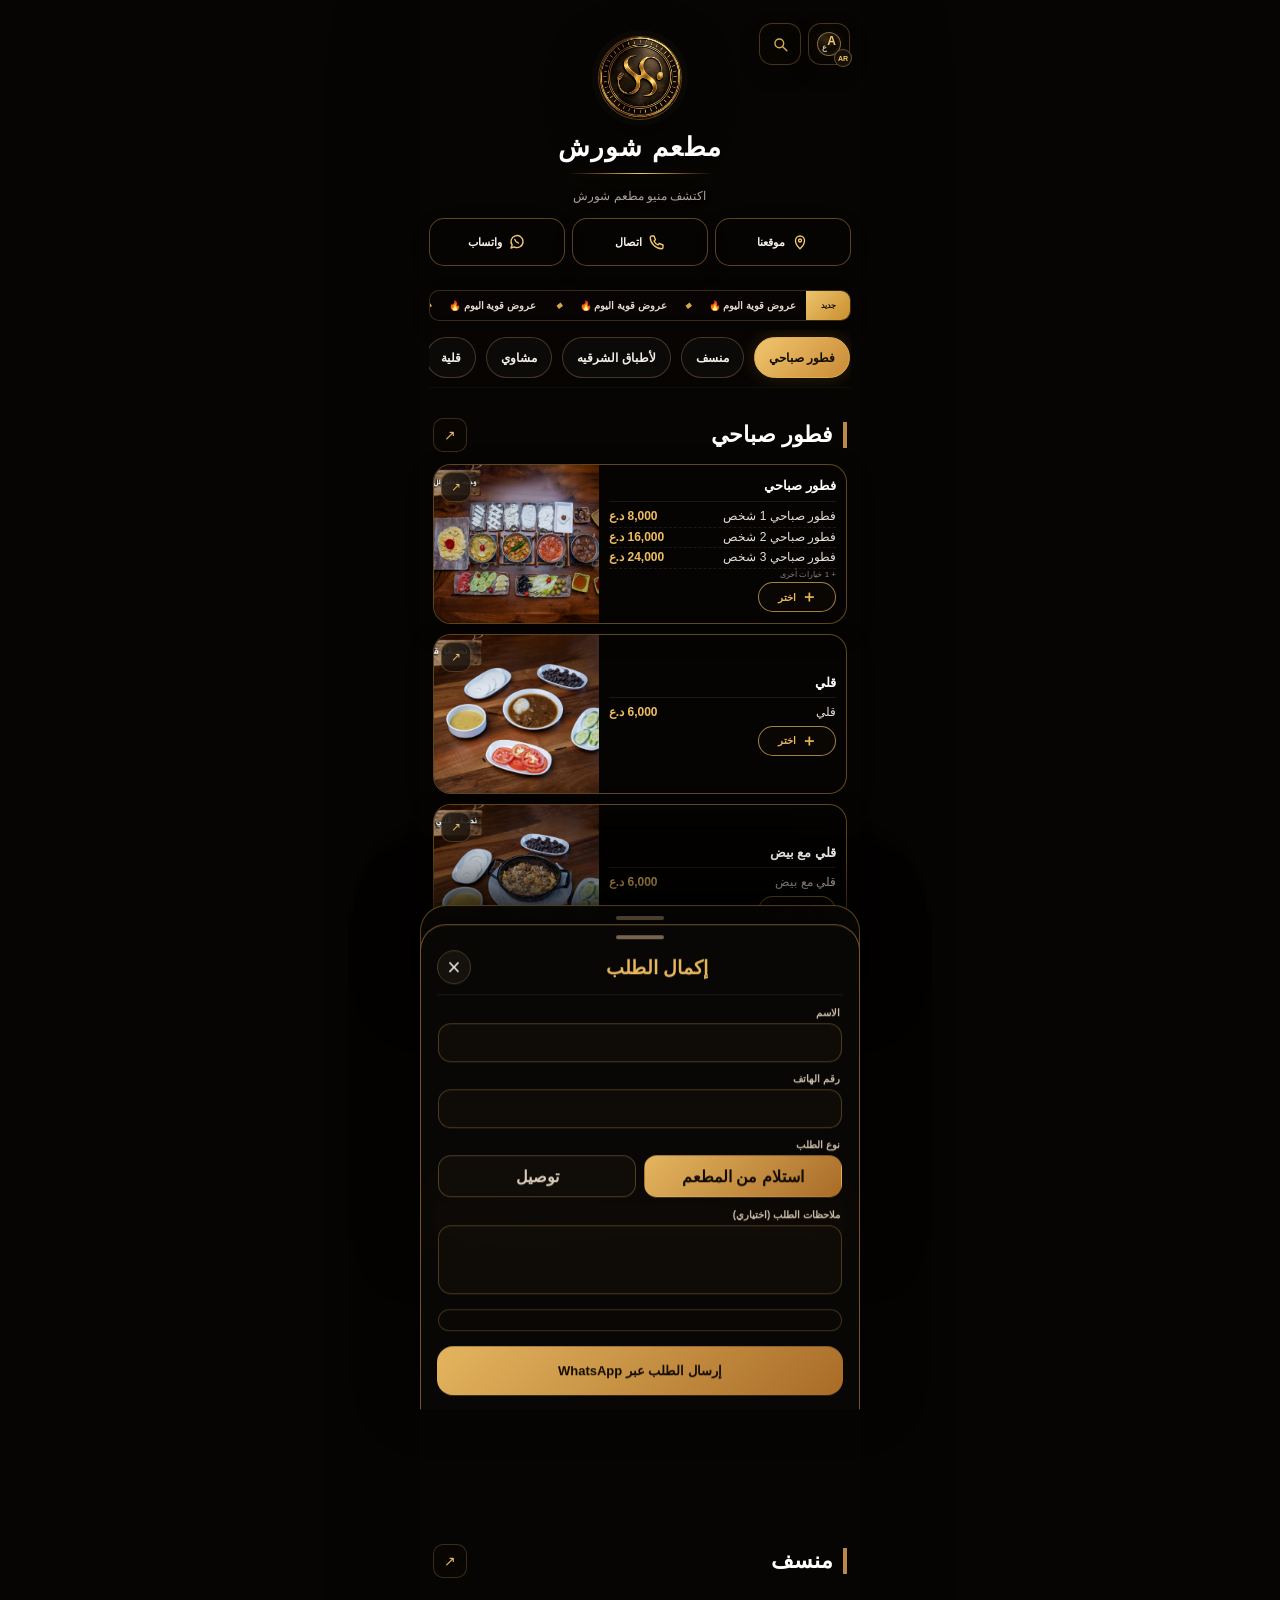
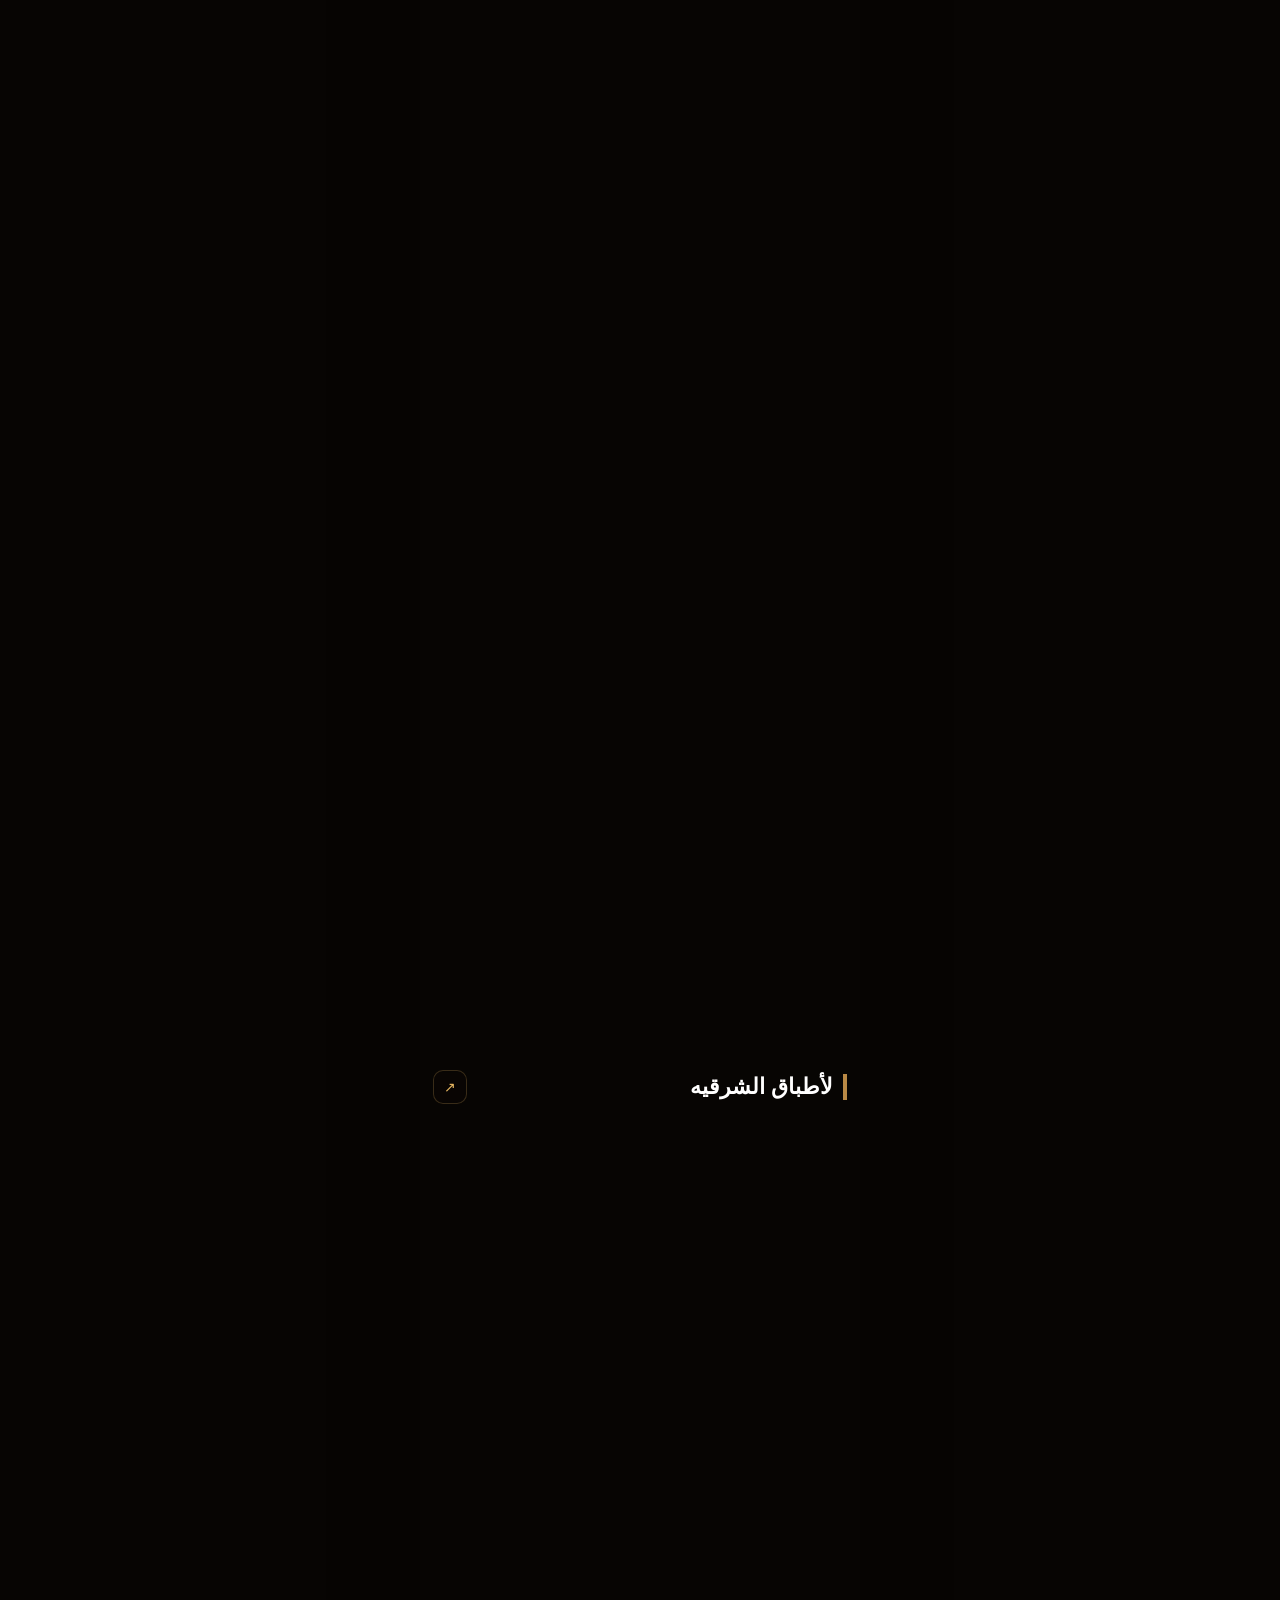
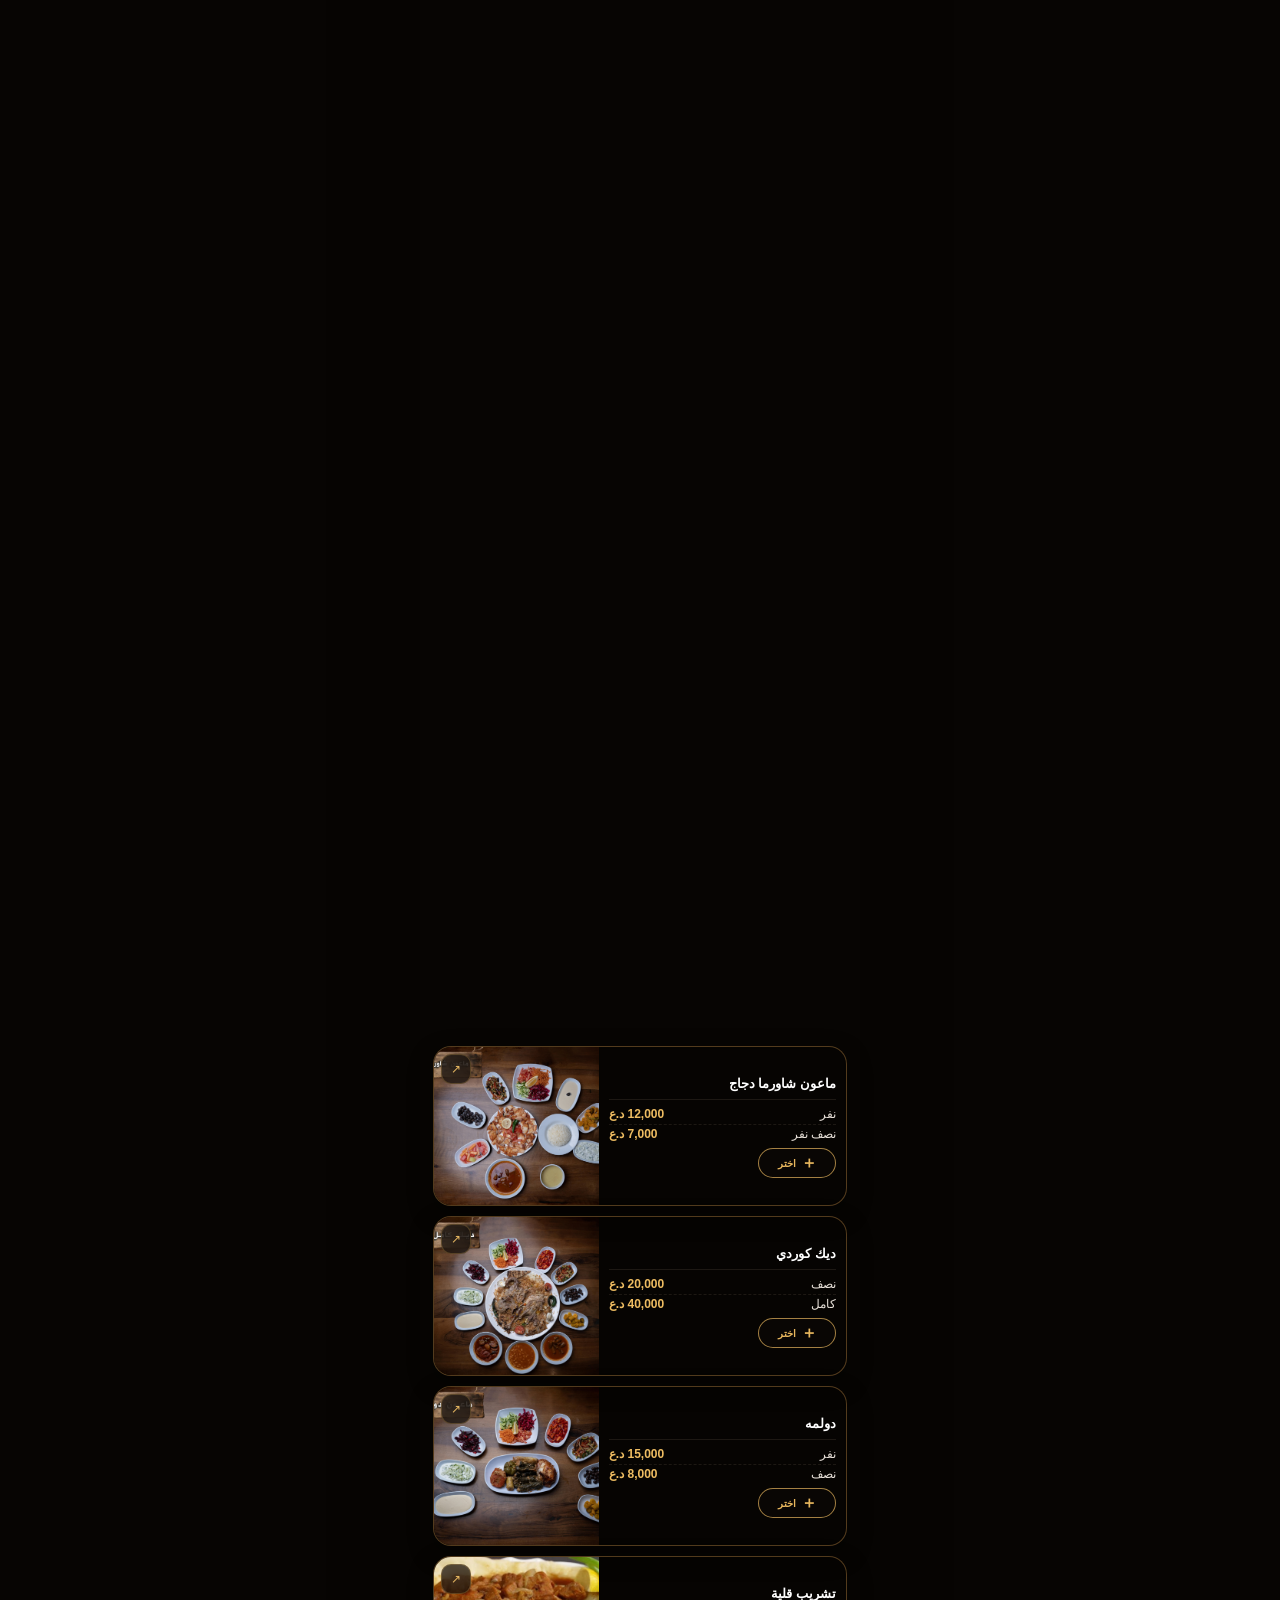
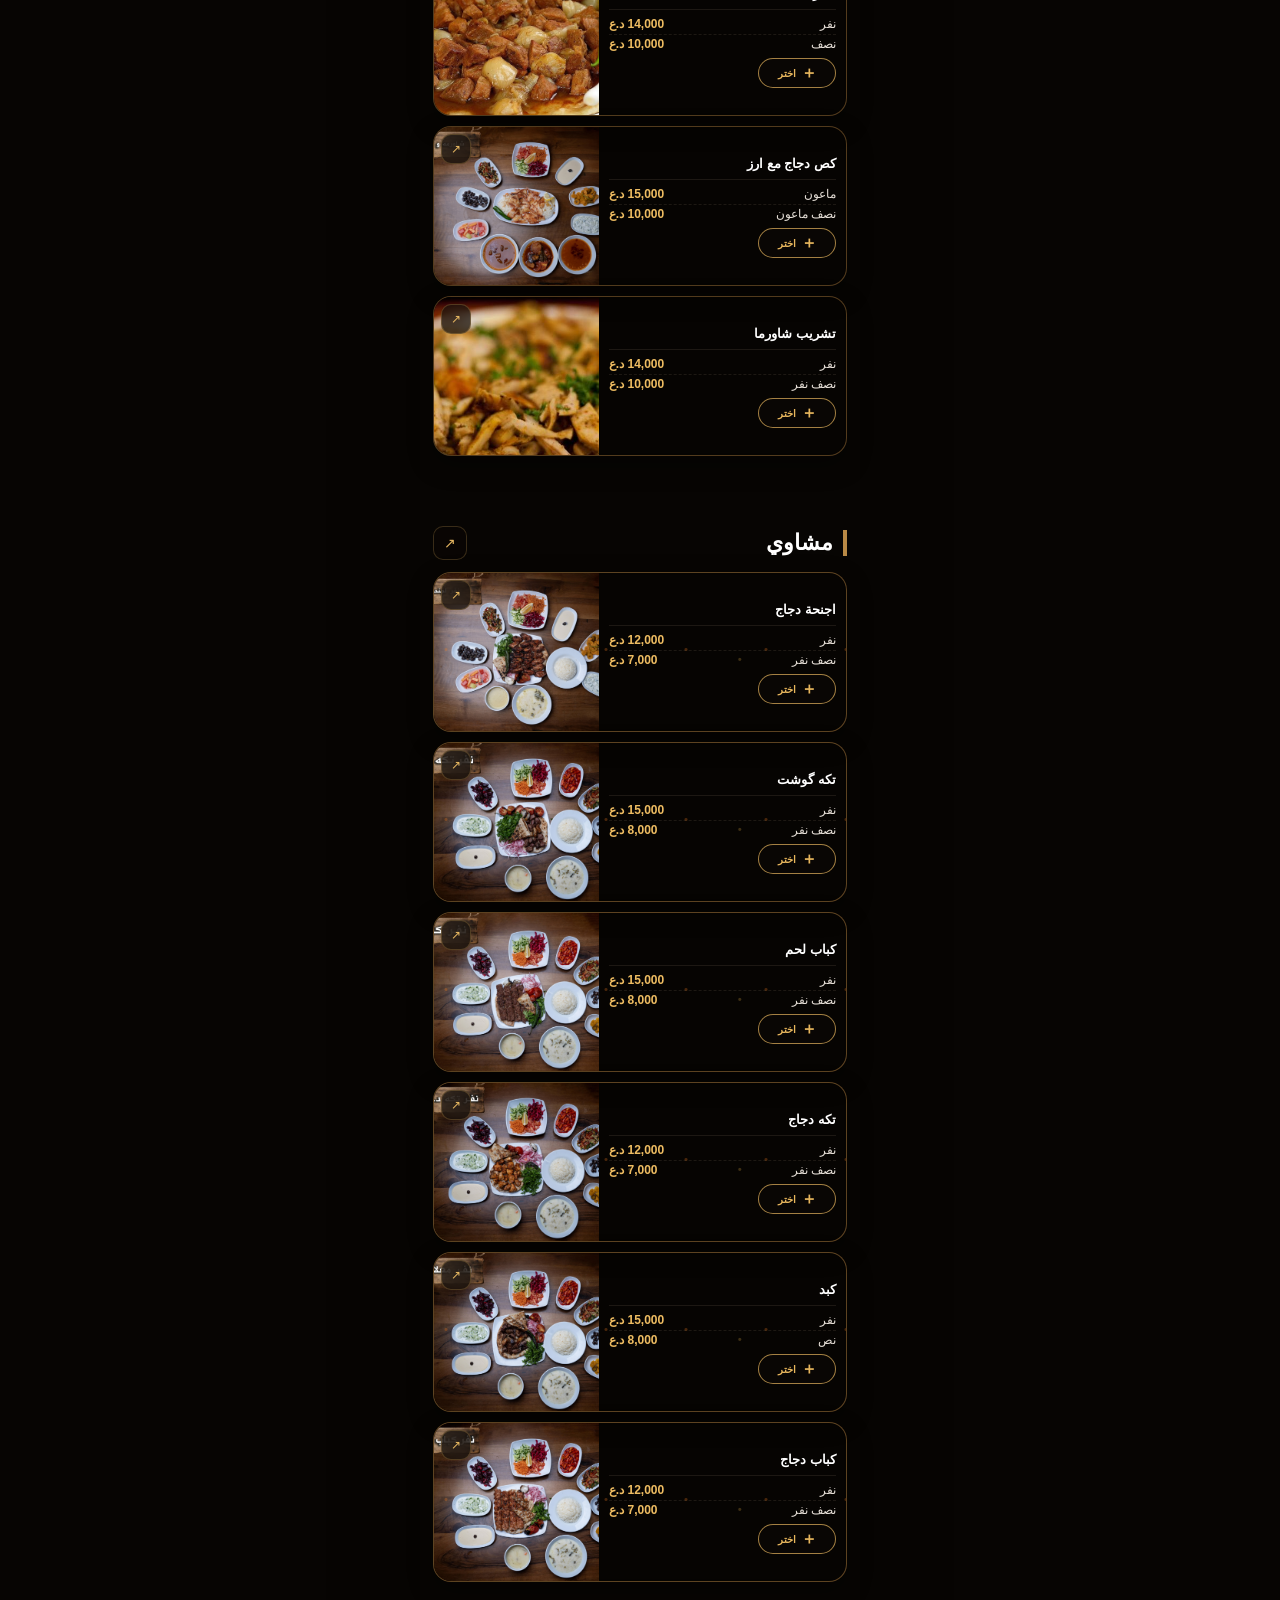
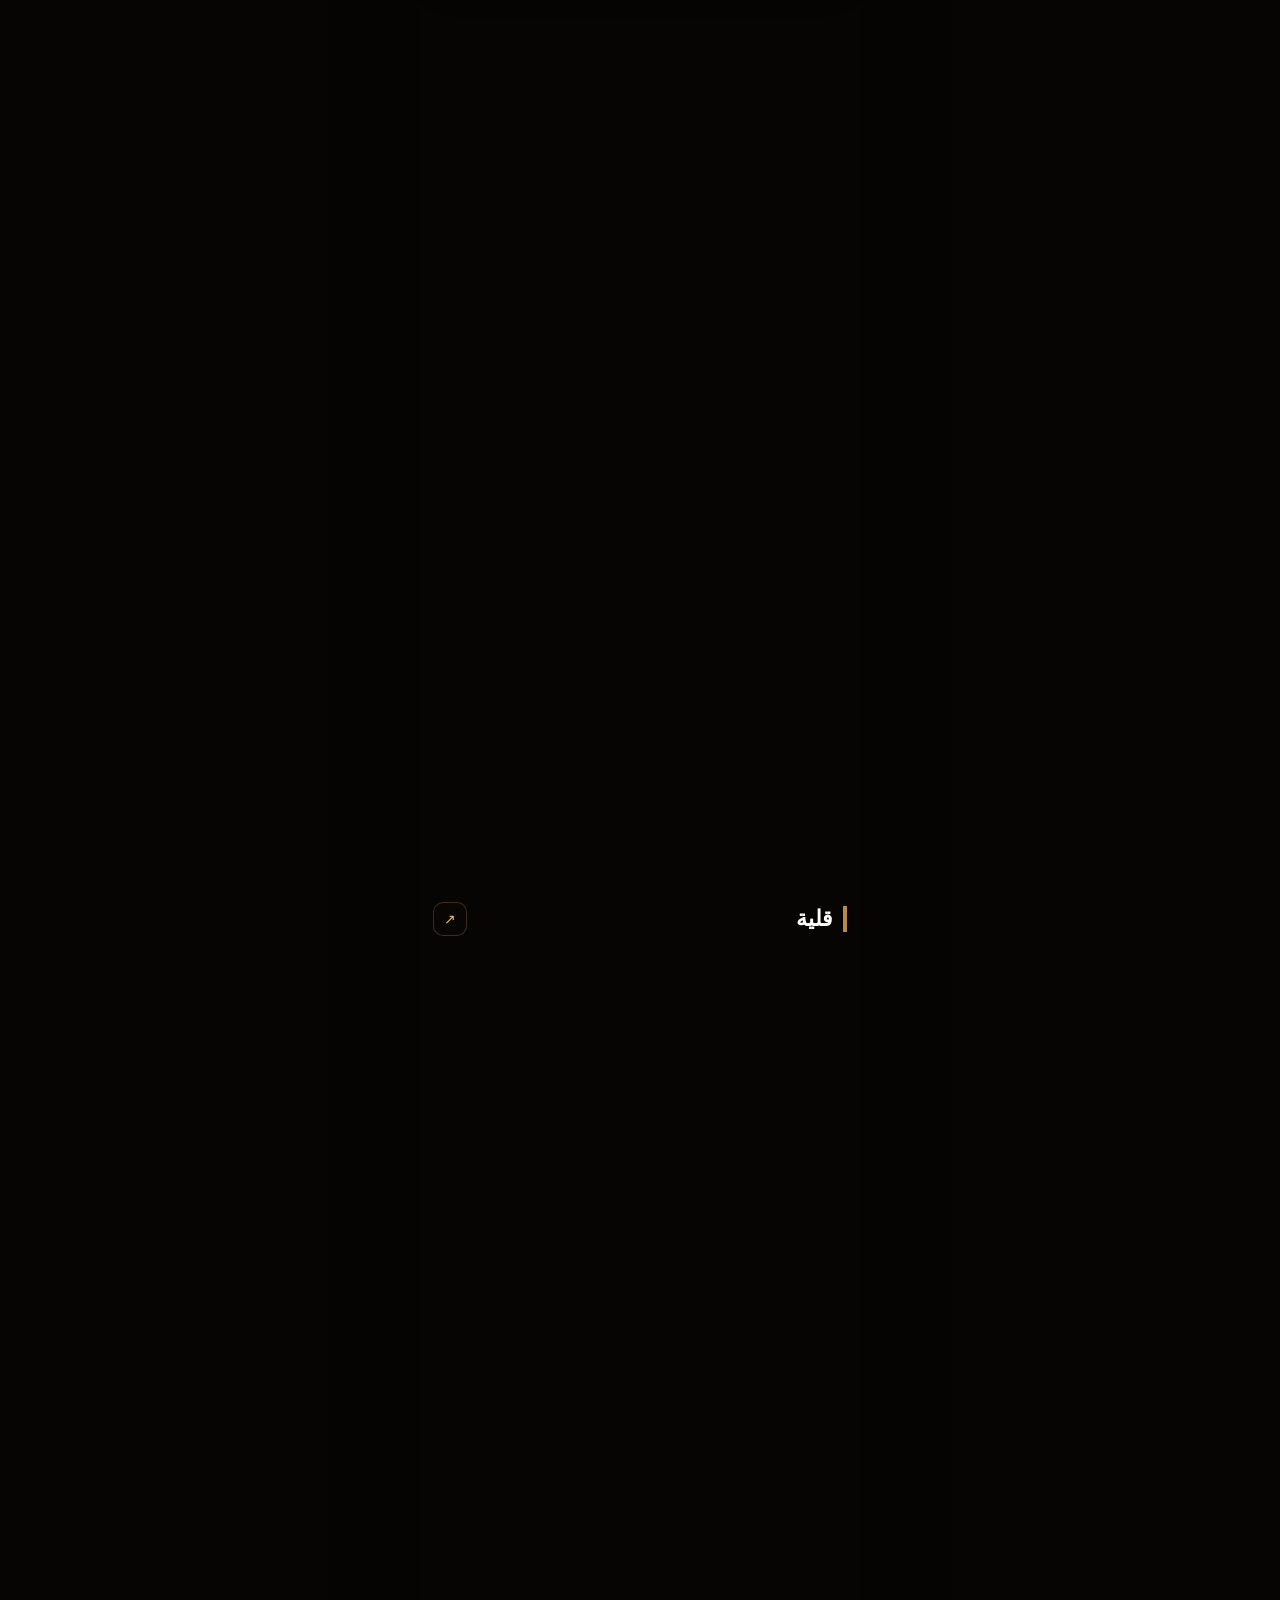
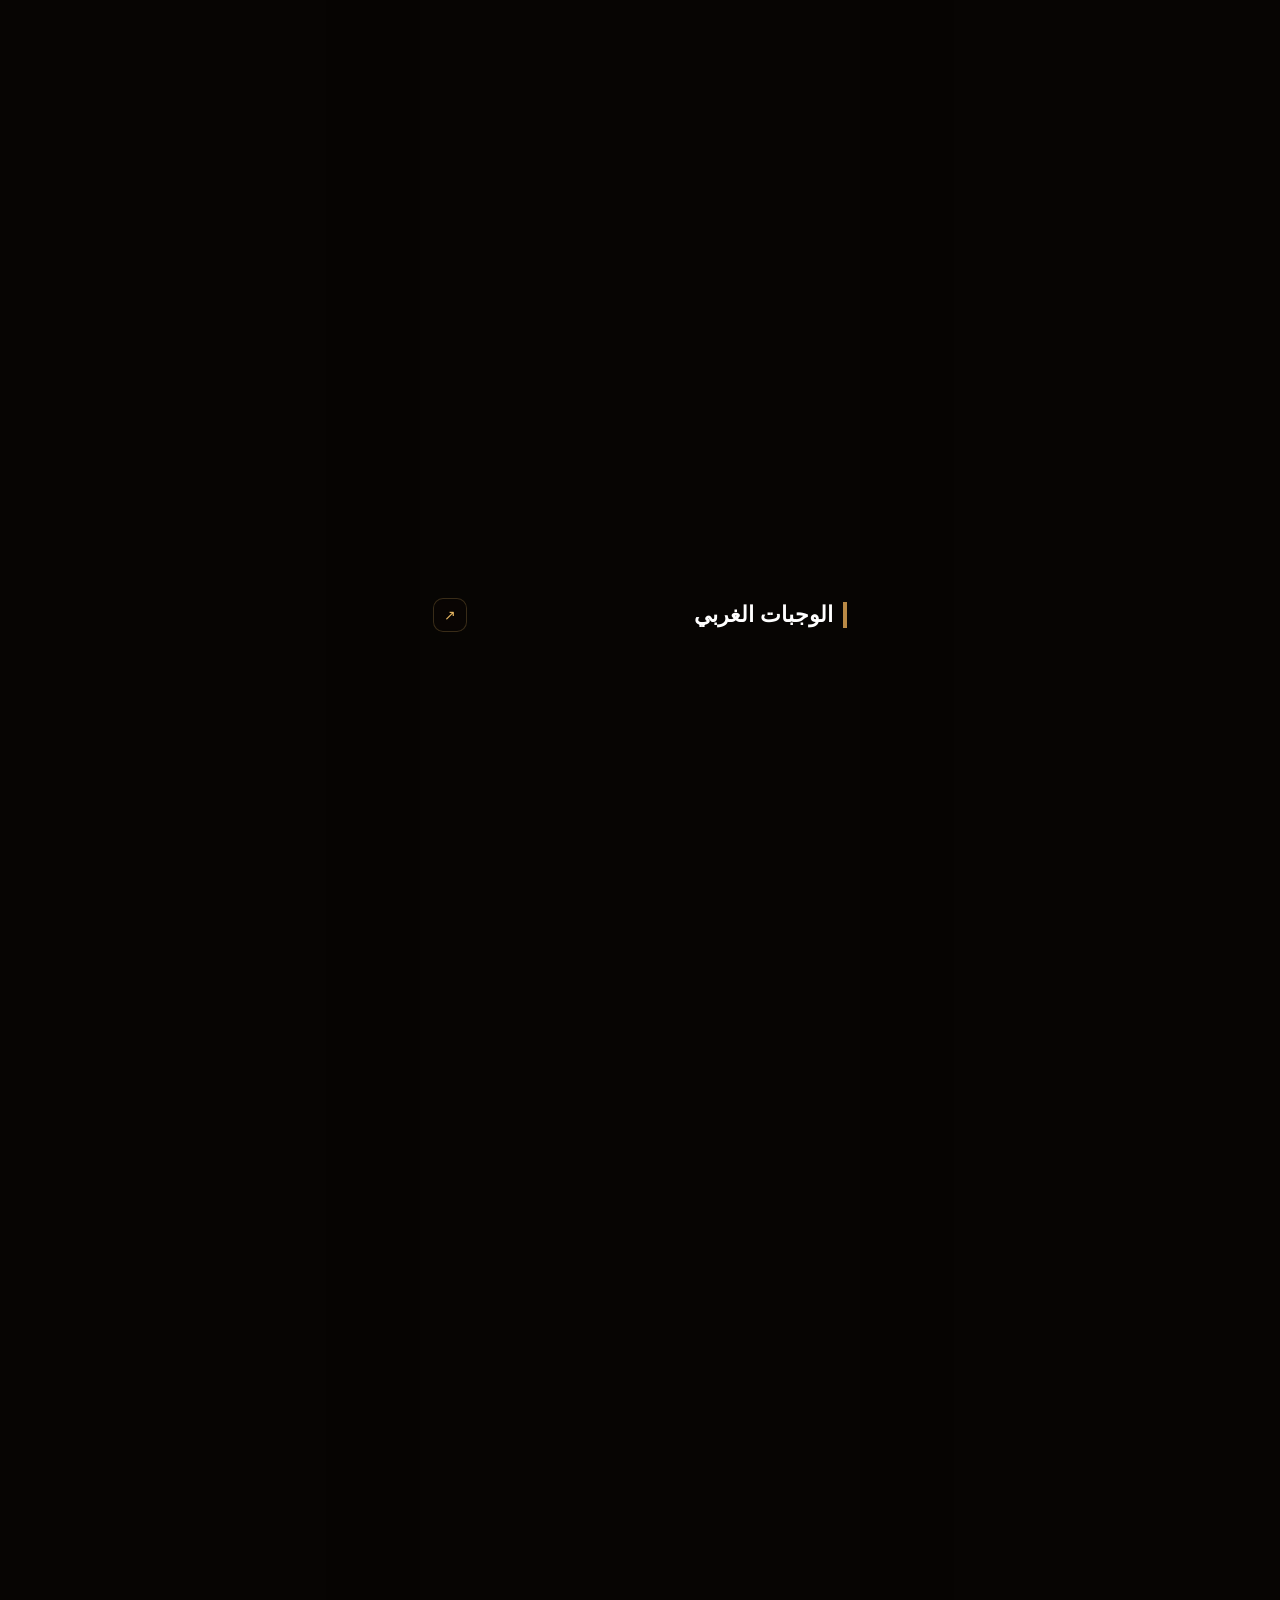
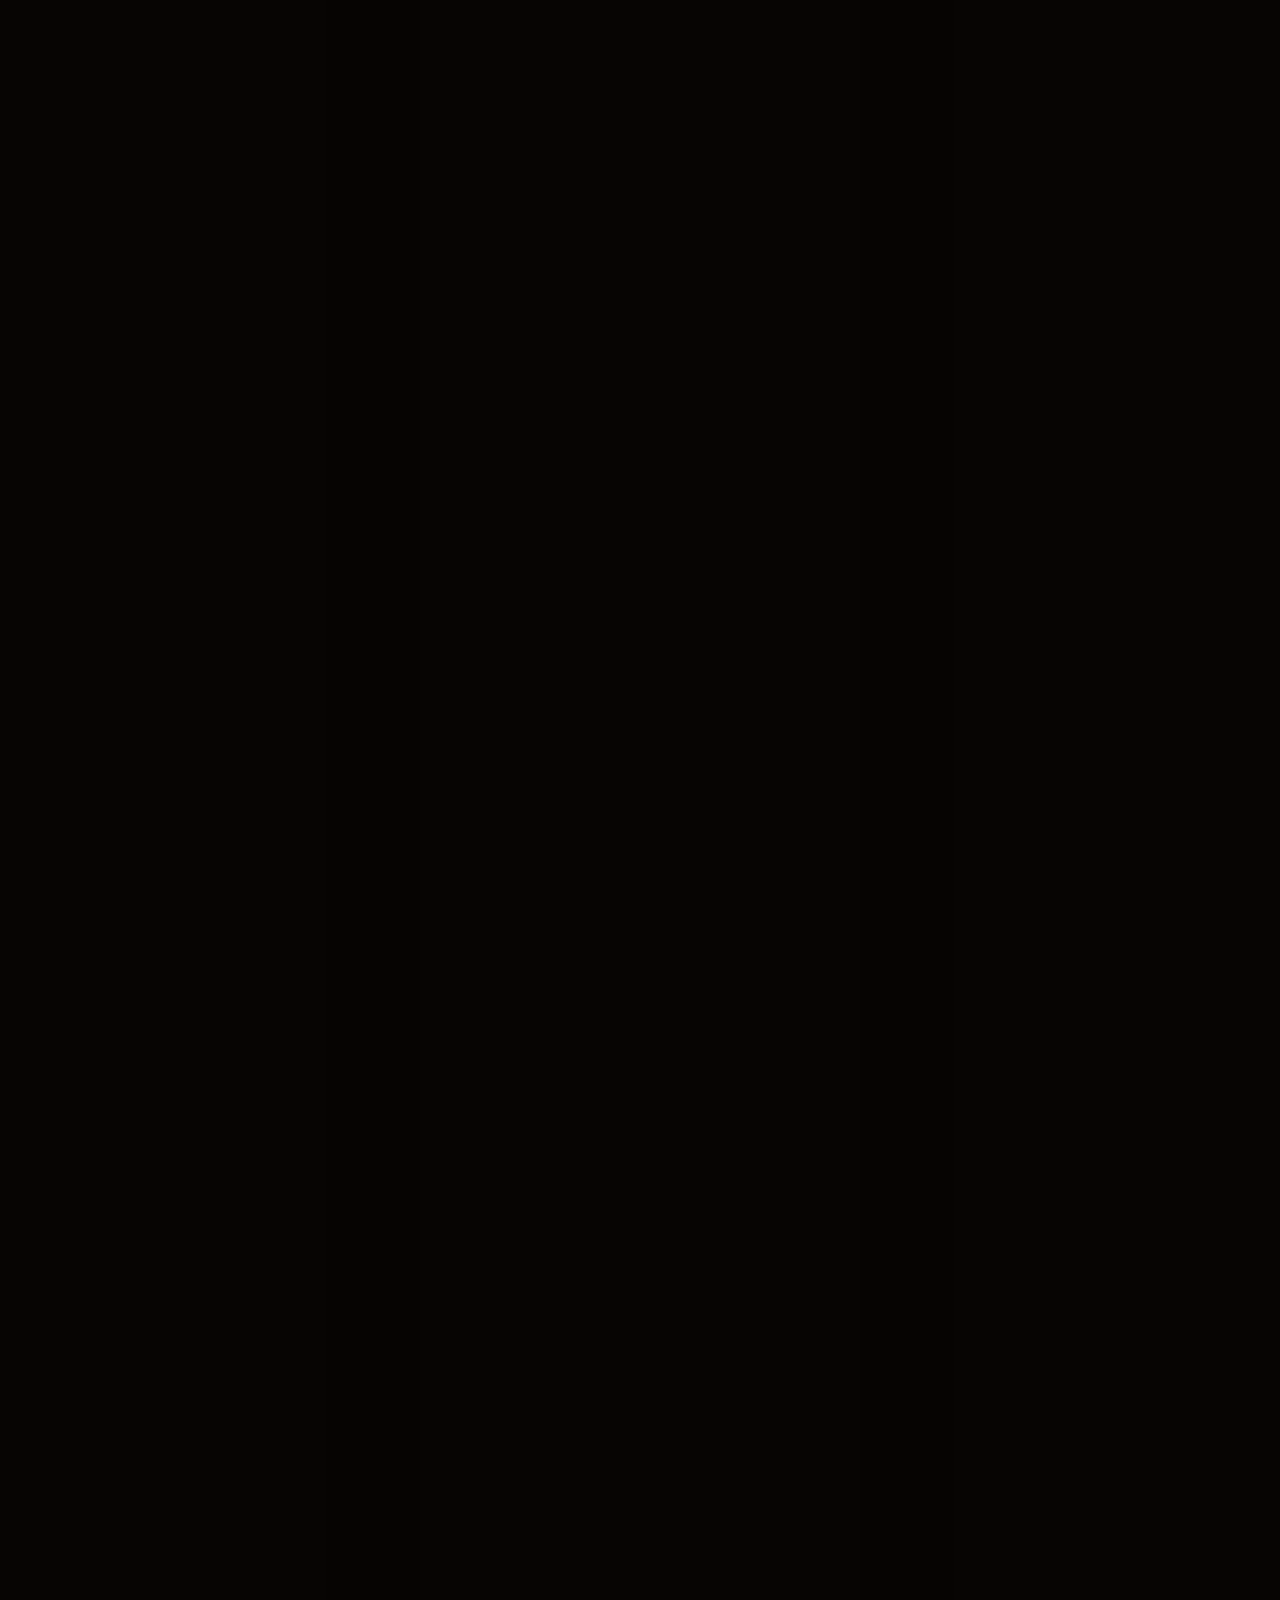
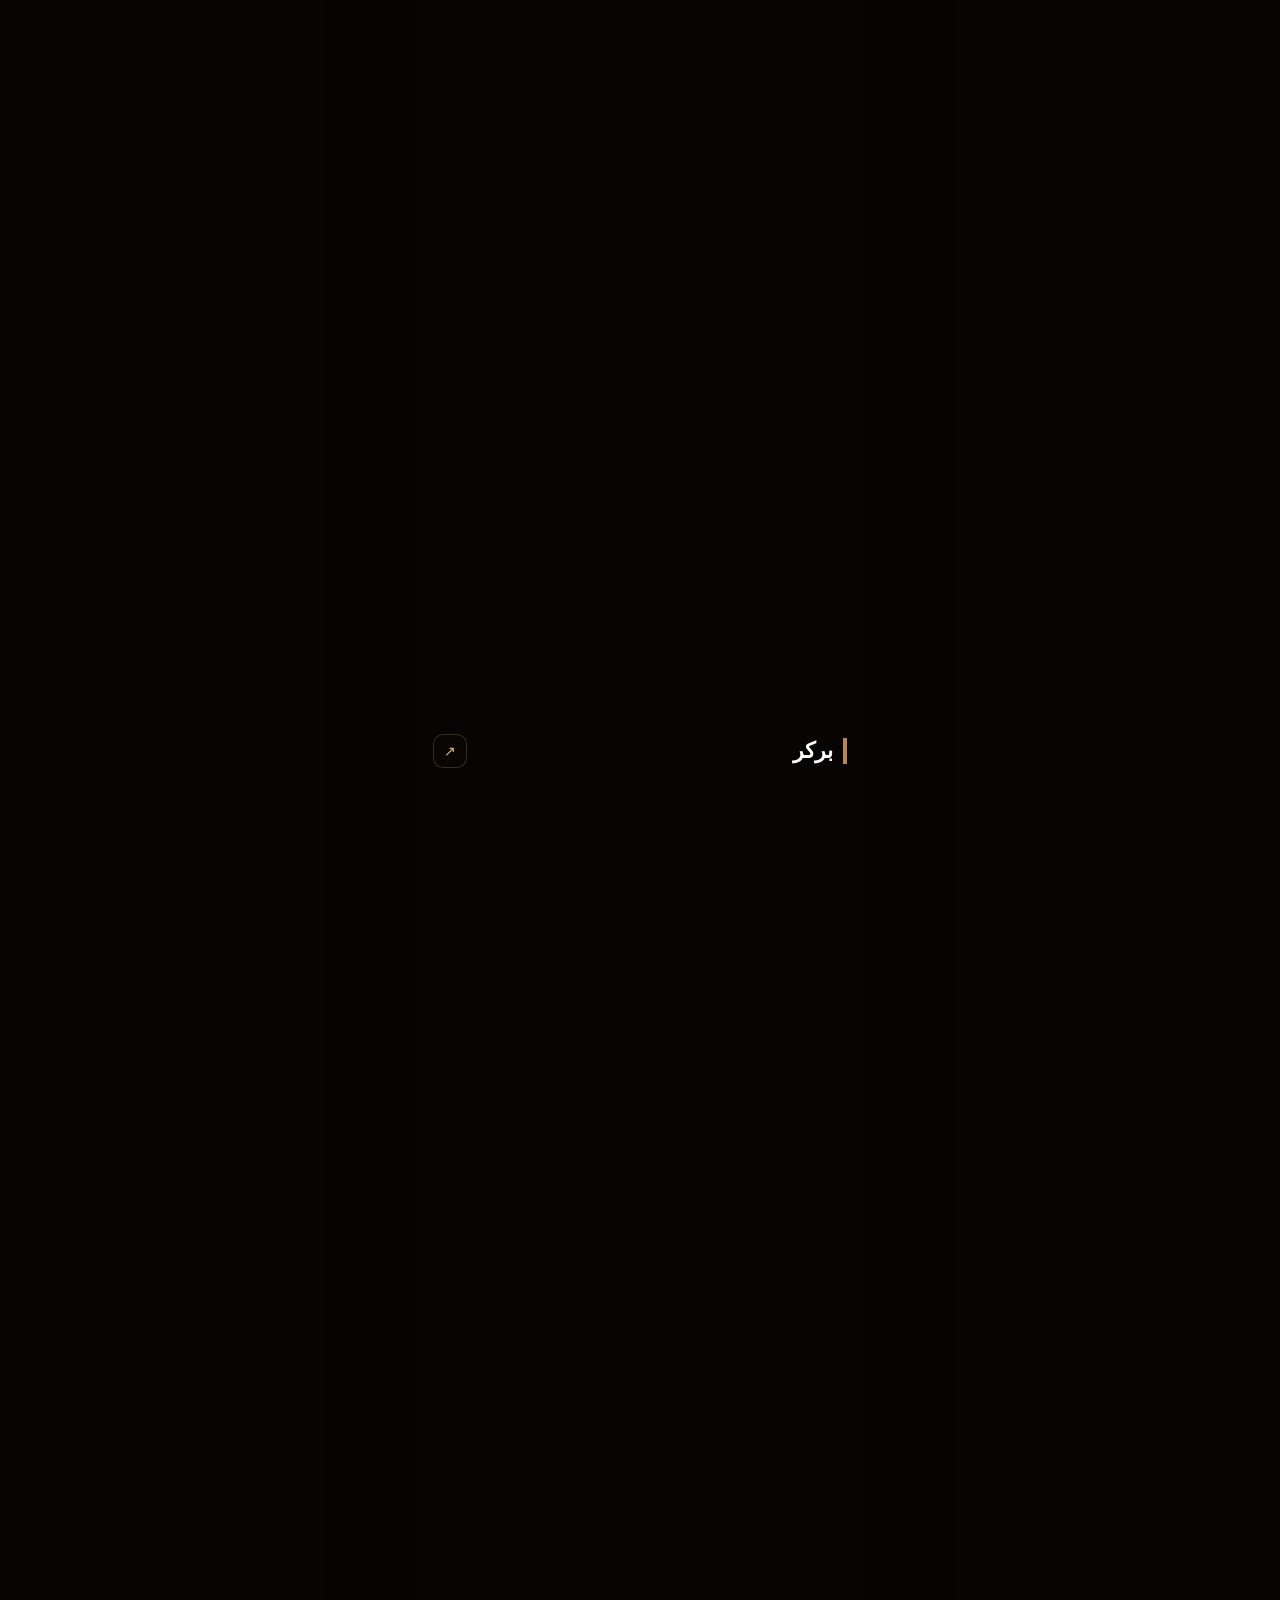
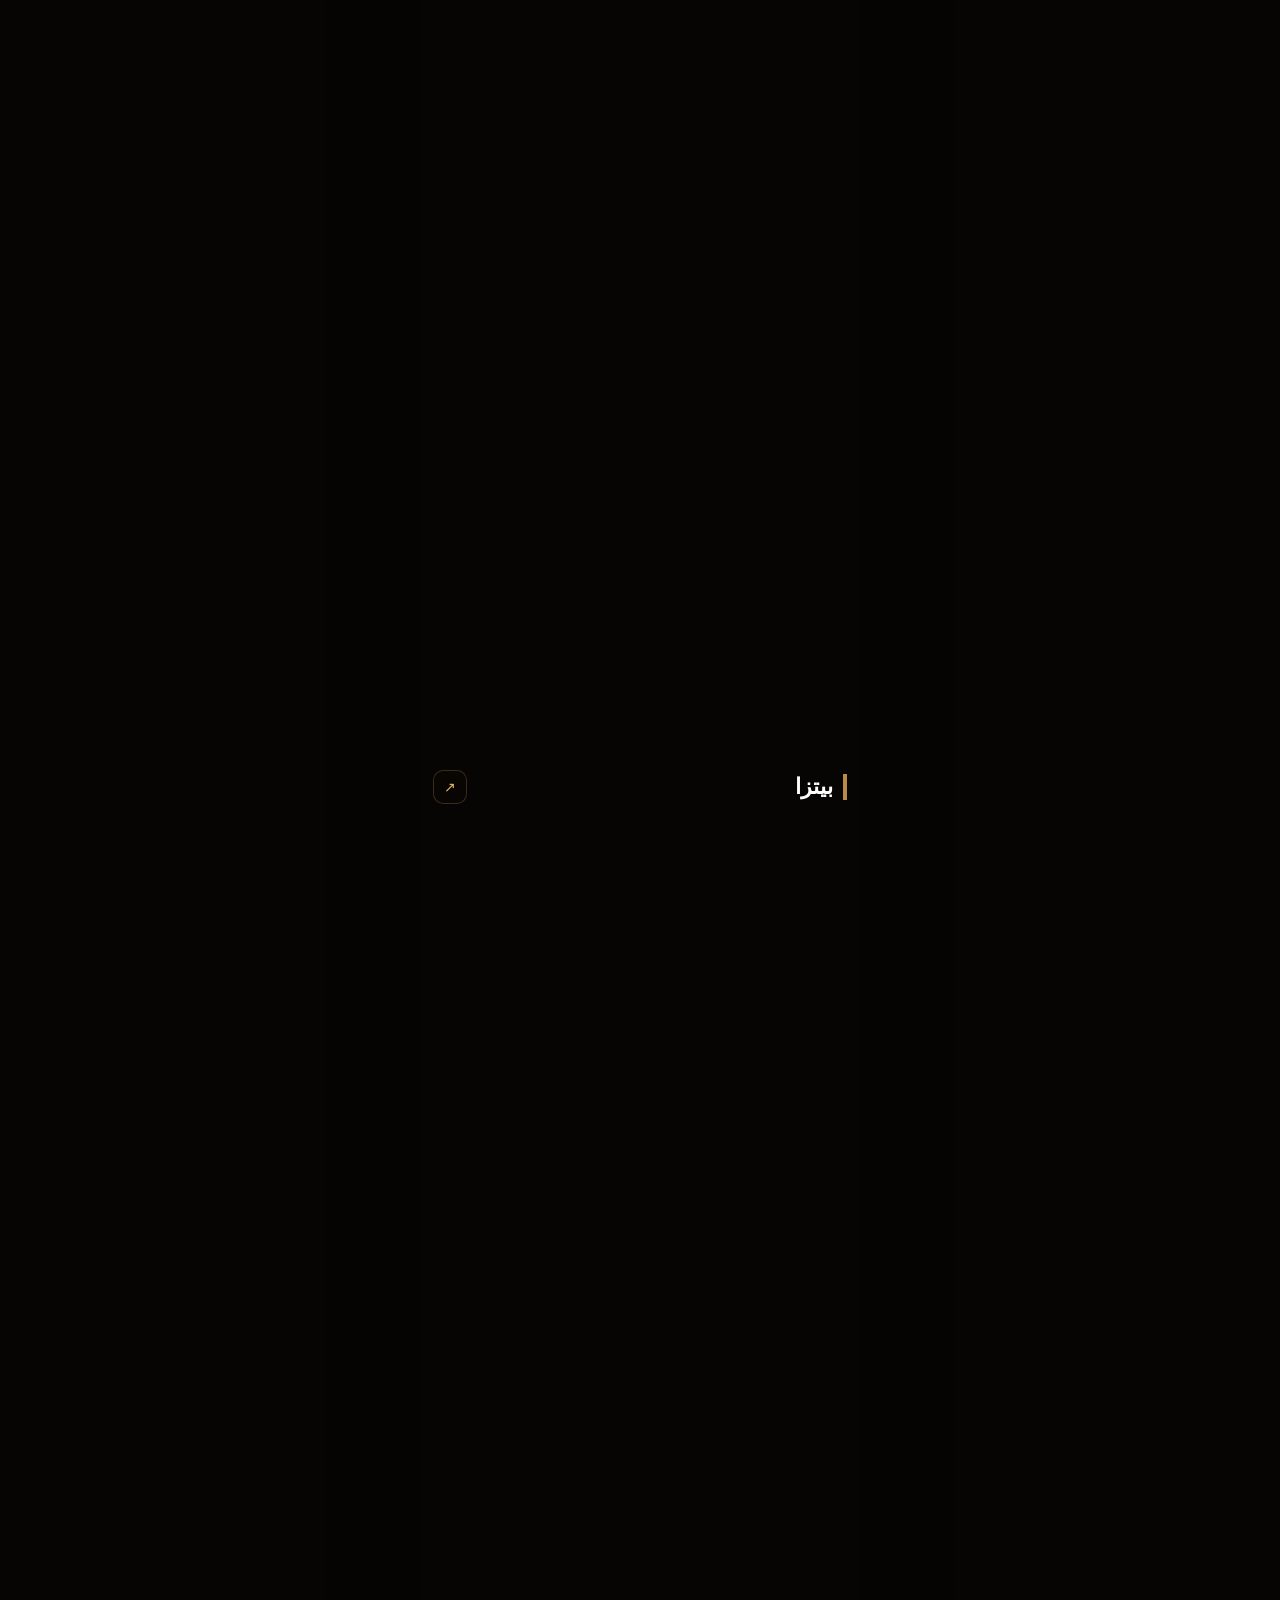
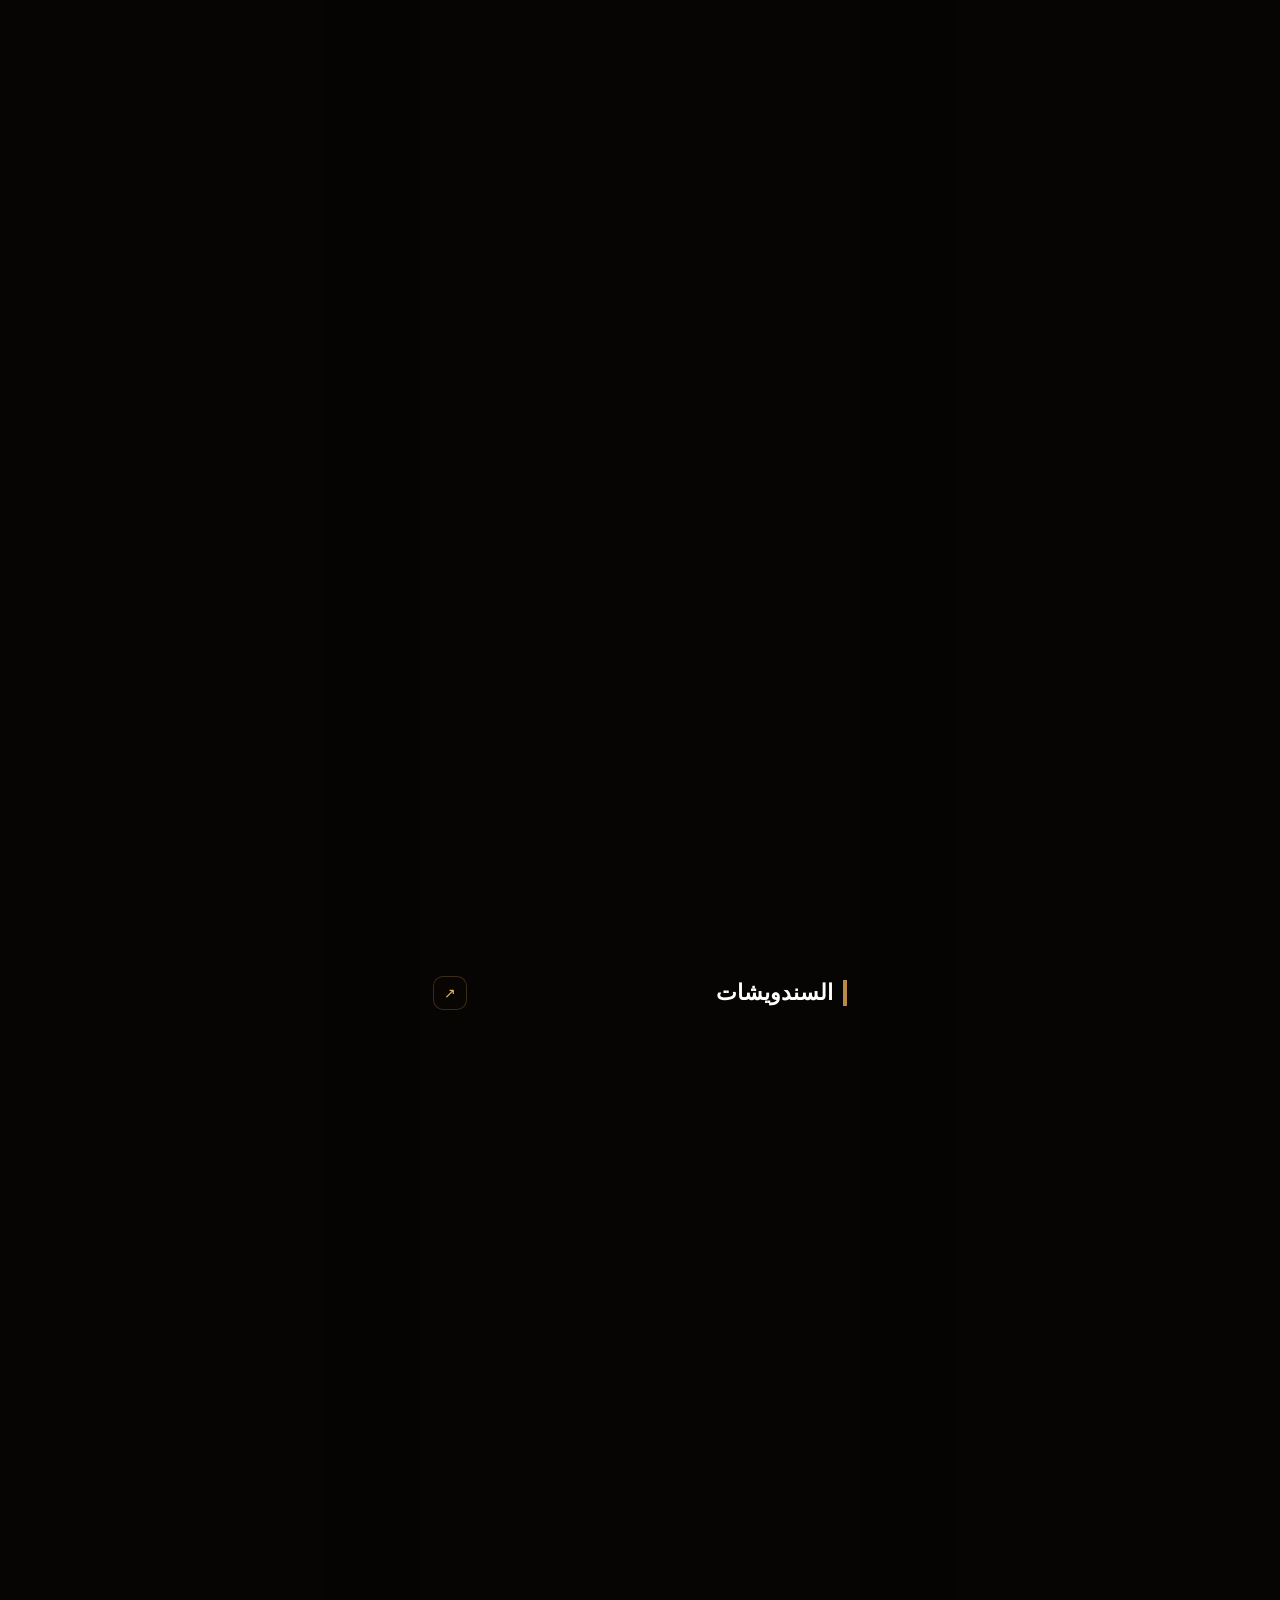
<file: index.html>
<!doctype html>
<html lang="ar" dir="rtl">
<head>
  <meta charset="utf-8">
  <meta name="viewport" content="width=device-width,initial-scale=1,viewport-fit=cover">
  <meta name="theme-color" content="#080604">
  <meta name="mobile-web-app-capable" content="yes">
  <meta name="apple-mobile-web-app-capable" content="yes">
  <meta name="apple-mobile-web-app-status-bar-style" content="black-translucent">
  <meta name="apple-mobile-web-app-title" content="SHORASH">
  <title>SHORASH Menu</title>
  <link rel="icon" href="assets/app-icon.svg" type="image/svg+xml">
  <link rel="apple-touch-icon" href="assets/app-icon.svg">
  <link rel="manifest" href="manifest.webmanifest">
  <link rel="stylesheet" href="styles.css?v=3.0">
  <link rel="stylesheet" href="polish.css?v=1.0">
</head>
<body>
  <video id="smBgVideo" class="sm-bg-video" autoplay muted loop playsinline hidden></video>
  <div id="smBgImage" class="sm-bg-image"></div>
  <div class="sm-bg-overlay"></div>

  <div id="smIntro" class="sm-intro" aria-hidden="true">
    <div class="sm-intro-logo-wrap"><img id="smIntroLogo" class="sm-intro-logo" alt=""></div>
    <div id="smIntroBrand" class="sm-intro-brand">SHORASH</div>
    <div class="sm-intro-sub">MENU</div>
  </div>

  <main id="smApp" class="sm-app">
    <header class="sm-header">
      <div id="smHeaderTools" class="sm-header-tools">
        <button id="smSearchToggle" class="sm-header-icon-btn" type="button" aria-label="Search">
          <svg viewBox="0 0 24 24" aria-hidden="true"><circle cx="10.5" cy="10.5" r="5.5"></circle><path d="M14.8 14.8 20 20"></path></svg>
        </button>
        <button id="smLangToggle" class="sm-header-icon-btn" type="button" aria-label="Language">
          <span class="sm-lang-glyph"><b>A</b><i>ع</i></span><span id="smLangCode" class="sm-lang-code">AR</span>
        </button>
        <div id="smLangs" class="sm-lang-menu"></div>
        <div id="smSearchWrap" class="sm-search-wrap">
          <div class="sm-search-row">
            <span class="sm-search-icon">⌕</span>
            <input id="smSearchInput" class="sm-search-input" type="search" autocomplete="off" enterkeyhint="search">
            <button id="smSearchClear" class="sm-search-clear" type="button" aria-label="Close">×</button>
          </div>
          <div id="smSearchCount" class="sm-search-count"></div>
        </div>
      </div>

      <div class="sm-logo-wrap"><img id="smLogo" class="sm-logo" alt=""></div>
      <h1 id="smTitle">SHORASH</h1>
      <p id="smSubtitle"></p>
      <div id="smActions" class="sm-actions"></div>
    </header>

    <div id="smAnnouncement" class="sm-news-ticker" hidden>
      <div id="smNewsLabel" class="sm-news-label">NEW</div>
      <div class="sm-news-window"><div id="smNewsTrack" class="sm-news-track"></div></div>
    </div>

    <div class="sm-cats-wrap">
      <nav id="smCats" class="sm-cats" aria-label="Categories"></nav>
      <div id="smProgress" class="sm-progress"><span></span></div>
    </div>
    <div id="smCatsSentinel"></div>

    <section id="smMenu" class="sm-menu"></section>

    <footer id="smFooter" class="sm-footer">
      <div class="sm-footer-card">
        <div class="sm-footer-line"></div>
        <h2 id="smFooterTitle"></h2>
        <p id="smFooterLocationText" class="sm-footer-location"></p>
        <div id="smFooterActions" class="sm-footer-main-actions"></div>
        <div id="smFooterSocials" class="sm-footer-socials"></div>
        <div id="smFooterPhone" class="sm-footer-phone"></div>
        <div id="smFooterCopy" class="sm-footer-copy"></div>
      </div>
    </footer>
  </main>

  <div id="smOrderStateBanner" class="sm-order-state-banner" hidden></div>
  <button id="smTopBtn" class="sm-top-btn" type="button" aria-label="Back to top">↑</button>

  <button id="smCartFab" class="sm-cart-fab" type="button" hidden>
    <span class="sm-cart-icon">🛒</span><b id="smCartFabText">السلة</b><span id="smCartCount" class="sm-cart-count">0</span>
  </button>

  <div id="smCartBackdrop" class="sm-cart-backdrop"></div>
  <aside id="smCartDrawer" class="sm-cart-drawer" aria-modal="true" aria-hidden="true">
    <div class="sm-cart-handle"></div>
    <div class="sm-cart-head">
      <button id="smCartClear" class="sm-cart-clear" type="button">مسح</button>
      <h3 id="smCartTitle">السلة</h3>
      <button id="smCartClose" class="sm-cart-close" type="button">×</button>
    </div>
    <div id="smCartItems" class="sm-cart-items"></div>
    <div class="sm-cart-bottom">
      <div class="sm-cart-total-row"><span id="smCartTotalLabel">الإجمالي</span><b id="smCartTotal">0</b></div>
      <button id="smCartContinue" class="sm-cart-continue" type="button">متابعة الطلب</button>
    </div>
  </aside>

  <div id="smChoiceBackdrop" class="sm-choice-backdrop"></div>
  <aside id="smChoiceSheet" class="sm-choice-sheet" aria-modal="true" aria-hidden="true">
    <div class="sm-choice-handle"></div>
    <div class="sm-choice-head">
      <div><small id="smChoiceHint">اختر الحجم أو الخيار</small><h3 id="smChoiceTitle"></h3></div>
      <button id="smChoiceClose" type="button">×</button>
    </div>
    <div id="smChoiceList" class="sm-choice-list"></div>
  </aside>

  <div id="smImageViewer" class="sm-image-viewer" aria-hidden="true">
    <button id="smImageClose" type="button">×</button>
    <img id="smImageFull" alt="">
    <div id="smImageCaption"></div>
  </div>

  <div id="smCheckoutBackdrop" class="sm-checkout-backdrop"></div>
  <aside id="smCheckoutSheet" class="sm-checkout-sheet" aria-modal="true" aria-hidden="true">
    <div class="sm-checkout-handle"></div>
    <div class="sm-checkout-head">
      <h3 id="smCheckoutTitle">إكمال الطلب</h3>
      <button id="smCheckoutClose" type="button">×</button>
    </div>
    <div class="sm-checkout-body">
      <label><span id="smNameLabel">الاسم</span><input id="smCustomerName" autocomplete="name"></label>
      <label><span id="smPhoneLabel">رقم الهاتف</span><input id="smCustomerPhone" type="tel" inputmode="tel" autocomplete="tel"></label>
      <div id="smOrderTypeLabel" class="sm-checkout-label">نوع الطلب</div>
      <div id="smOrderTypes" class="sm-order-types">
        <button type="button" data-order-type="pickup">استلام</button>
        <button type="button" data-order-type="delivery">توصيل</button>
      </div>
      <div id="smDeliveryFields">
        <div id="smDeliveryInfo" class="sm-delivery-info" hidden></div>
        <label><span id="smAddressLabel">العنوان</span><input id="smCustomerAddress" autocomplete="street-address"></label>
        <button id="smLocationBtn" class="sm-location-btn" type="button">📍 تحديد موقعي</button>
        <div id="smLocationStatus" class="sm-location-status"></div>
      </div>
      <label><span id="smNotesLabel">ملاحظات</span><textarea id="smCustomerNotes" rows="3"></textarea></label>
      <div id="smCheckoutReview" class="sm-checkout-review"></div>
    </div>
    <div class="sm-checkout-actions"><button id="smSendOrder" type="button">إرسال الطلب على واتساب</button></div>
  </aside>

  <div id="smToast" class="sm-cart-toast"></div>
  <div id="smOfflineBanner" class="sm-offline-banner" hidden></div>

  <script src="shorash-data.js?v=4.0"></script>
  <script src="app.js?v=3.1"></script>
</body>
</html>
</file>
<file: styles.css>
/* RESTBR SIMPLE — SHORASH EXPERIENCE V3
   Same visual language and customer features as the full RESTBR menu,
   without database/auth/admin runtime complexity. */
:root{
  --accent:#d8a958;
  --accent-2:#f0c66e;
  --page:#070503;
  --text:#fff;
  --muted:#aaa39a;
  --line:rgba(215,166,84,.48);
  --glass-rgb:8,6,4;
  --glass-opacity:.06;
  --glass-blur:2px;
  --footer-opacity:.06;
  --footer-blur:2px;
  --sm-ui-card-height:160px;
  --sm-ui-image-percent:40%;
  --sm-ui-info-percent:60%;
  --sm-ui-card-radius:18px;
  --sm-ui-card-gap:10px;
  --sm-ui-info-padding:10px;
  --sm-ui-product-name-font:13px;
  --sm-ui-option-font:12px;
  --sm-ui-price-font:12px;
  --sm-ui-section-title-font:22px;
  --sm-ui-add-button-height:30px;
  --sm-ui-add-button-font:10px;
  --sm-ui-category-height:41px;
  --sm-ui-category-font:12px;
  --sm-ui-top-action-height:48px;
  --sm-ui-top-action-font:11px;
  --sm-ui-cart-width:160px;
  --sm-ui-cart-height:43px;
  --sm-ui-cart-font:10px;
  --sm-ui-cart-horizontal:50%;
  --sm-ui-cart-bottom:16px;
  --sm-ui-logo-size:84px;
  --sm-ui-menu-title-font:26px;
  --sm-ui-subtitle-font:12px;
  --sm-ui-search-height:46px;
  --sm-ui-search-font:16px;
  --sm-ui-footer-title-font:17px;
  --sm-ui-footer-action-font:10.5px;
  --sm-ui-footer-phone-font:17px;
  --phone-canvas:440px;
}
*{box-sizing:border-box}
html{scroll-behavior:smooth;background:var(--page)}
html,body{margin:0;min-height:100%;background:var(--page);color:var(--text);font-family:-apple-system,BlinkMacSystemFont,"Segoe UI","Noto Sans Arabic","Noto Sans",Arial,sans-serif}
body{overflow-x:hidden;-webkit-font-smoothing:antialiased}
button,input,textarea{font:inherit}
button,a{-webkit-tap-highlight-color:transparent}
button{cursor:pointer}
[hidden]{display:none!important}

.sm-bg-video,.sm-bg-image,.sm-bg-overlay{position:fixed;inset:0;width:100%;height:100%;z-index:-5}
.sm-bg-video{object-fit:cover;filter:saturate(1.02) contrast(1.03) brightness(1.08);transform:scale(1.005)}
.sm-bg-image{z-index:-6;background-size:cover;background-position:center;background-repeat:no-repeat}
.sm-bg-overlay{z-index:-4;background:linear-gradient(180deg,rgba(5,4,3,.48),rgba(5,4,3,.66) 40%,rgba(5,4,3,.78)),radial-gradient(circle at 50% 12%,rgba(190,118,35,.14),transparent 34%)}

/* INTRO */
.sm-intro{position:fixed;z-index:300;inset:0;display:flex;flex-direction:column;align-items:center;justify-content:center;background:#070503;transition:opacity .42s ease,visibility .42s ease}
.sm-intro.done{opacity:0;visibility:hidden;pointer-events:none}
.sm-intro-logo-wrap{width:112px;height:112px;border-radius:50%;padding:4px;border:1px solid rgba(232,184,98,.35);box-shadow:0 0 0 7px rgba(232,184,98,.035),0 22px 60px rgba(0,0,0,.5);overflow:hidden;animation:introPulse 2.4s ease-in-out infinite}
.sm-intro-logo{display:block;width:100%;height:100%;object-fit:cover;border-radius:50%}
.sm-intro-brand{margin-top:19px;font-weight:900;font-size:21px;letter-spacing:2px;color:#efc86f;text-align:center}
.sm-intro-sub{margin-top:5px;font-size:9px;letter-spacing:7px;color:#8f8173}
@keyframes introPulse{50%{transform:translateY(-4px) scale(1.02);box-shadow:0 0 0 9px rgba(232,184,98,.05),0 24px 64px rgba(0,0,0,.55)}}

/* PHONE CANVAS — deliberately identical on phone/tablet/desktop */
.sm-app{width:min(100%,var(--phone-canvas));max-width:var(--phone-canvas);margin:0 auto;padding:calc(16px + env(safe-area-inset-top)) 9px 96px;min-height:100vh;overflow:visible}
@media(min-width:769px){body:before{content:"";position:fixed;z-index:-3;inset:0;background:rgba(0,0,0,.16)}.sm-app{box-shadow:0 0 90px rgba(0,0,0,.18)}}

/* HEADER */
.sm-header{position:relative;width:100%;padding:20px 0 12px;display:flex;flex-direction:column;align-items:center;text-align:center}
.sm-header-tools{position:absolute;z-index:90;top:calc(7px + env(safe-area-inset-top));inset-inline-end:1px;display:flex;gap:7px;align-items:center;direction:ltr}
.sm-header-icon-btn{position:relative;width:42px;height:42px;padding:0;display:grid;place-items:center;border:1px solid rgba(232,184,98,.27);border-radius:13px;background:rgba(8,5,3,.40);color:var(--accent);box-shadow:0 8px 22px rgba(0,0,0,.16);backdrop-filter:blur(10px);-webkit-backdrop-filter:blur(10px)}
.sm-header-icon-btn:active{transform:scale(.94)}
.sm-header-icon-btn svg{width:19px;height:19px;display:block;stroke:var(--accent);stroke-width:1.8;fill:none;stroke-linecap:round;stroke-linejoin:round}
.sm-lang-glyph{width:24px;height:24px;position:relative;display:grid;place-items:center;border:1px solid rgba(232,184,98,.55);border-radius:50%;background:radial-gradient(circle at 35% 30%,rgba(232,184,98,.18),transparent 45%),rgba(22,14,8,.72);box-shadow:inset 0 0 0 2px rgba(232,184,98,.045),0 0 15px rgba(216,169,88,.08)}
.sm-lang-glyph b{position:absolute;right:4px;top:2px;color:#efc86f;font-size:12px;line-height:1;font-weight:900}.sm-lang-glyph i{position:absolute;left:4px;bottom:3px;color:#d3c5b4;font-size:8px;line-height:1;font-weight:900;font-style:normal}
.sm-lang-code{position:absolute;right:-3px;bottom:-3px;min-width:18px;height:18px;display:grid;place-items:center;padding:0 3px;border:1px solid rgba(232,184,98,.38);border-radius:999px;background:#171008;color:#efc86f;font-size:7px;font-weight:900}
.sm-logo-wrap{width:var(--sm-ui-logo-size);height:var(--sm-ui-logo-size);margin:0 auto 13px;padding:0;display:block;overflow:hidden;border-radius:50%;border:1px solid rgba(185,137,69,.45);box-shadow:0 18px 50px rgba(0,0,0,.5),0 0 0 6px rgba(232,184,98,.025);animation:logoWave 4.6s ease-in-out infinite;transform-origin:50% 68%}
.sm-logo{display:block;width:100%;height:100%;object-fit:cover;border-radius:50%;animation:logoBreath 5.5s ease-in-out infinite}
@keyframes logoWave{0%,100%{transform:translateY(0) rotate(0) scale(1)}22%{transform:translateY(-3px) rotate(-1.2deg) scale(1.014)}48%{transform:translateY(1px) rotate(.9deg) scale(.998)}74%{transform:translateY(-2px) rotate(1.1deg) scale(1.01)}}
@keyframes logoBreath{0%,100%{filter:brightness(.96) saturate(1.02)}50%{filter:brightness(1.12) saturate(1.1)}}
.sm-header h1{width:100%;margin:0 auto 7px;padding:0;font-size:var(--sm-ui-menu-title-font);line-height:1.15;letter-spacing:1.4px;font-weight:900;text-align:center}
.sm-header h1:after{content:"";display:block;width:clamp(92px,28vw,145px);height:1px;margin:10px auto 7px;background:linear-gradient(90deg,transparent,rgba(196,139,52,.45) 18%,#efc86f 50%,rgba(196,139,52,.45) 82%,transparent);box-shadow:0 0 10px rgba(232,184,98,.16)}
#smSubtitle{width:100%;margin:0 auto 13px;color:#aaa39a;font-size:var(--sm-ui-subtitle-font);line-height:1.45;text-align:center;text-shadow:0 1px 8px rgba(0,0,0,.28)}

/* HEADER POPOVERS */
.sm-lang-menu{position:absolute;z-index:95;top:48px;inset-inline-end:0;width:136px;display:none;gap:5px;padding:6px;border:1px solid rgba(232,184,98,.2);border-radius:13px;background:rgba(8,5,3,.94);box-shadow:0 16px 38px rgba(0,0,0,.34);backdrop-filter:blur(18px);-webkit-backdrop-filter:blur(18px)}
.sm-lang-menu.open{display:grid}
.sm-lang-menu button{width:100%;min-height:35px;border:0;border-radius:8px;background:transparent;color:#d8d1c9;font-size:11px}
.sm-lang-menu button.active{background:rgba(232,184,98,.13);color:#efc86f;font-weight:900}
.sm-search-wrap{position:absolute;z-index:96;top:48px;inset-inline-end:0;width:min(330px,calc(100vw - 20px));display:none;grid-template-columns:1fr;gap:5px;padding:7px;border:1px solid rgba(232,184,98,.20);border-radius:13px;background:rgba(8,5,3,.95);box-shadow:0 16px 38px rgba(0,0,0,.34);backdrop-filter:blur(18px);-webkit-backdrop-filter:blur(18px)}
.sm-search-wrap.open{display:grid}
.sm-search-row{display:grid;grid-template-columns:auto minmax(0,1fr) auto;align-items:center;gap:7px;min-width:0}
.sm-search-icon{font-size:14px;opacity:.8}.sm-search-input{width:100%;min-width:0;height:var(--sm-ui-search-height);border:0;outline:0;background:transparent;color:#f4efe9;font-size:var(--sm-ui-search-font);line-height:1.4}.sm-search-input::placeholder{color:#817971}.sm-search-clear{width:29px;height:29px;display:grid;place-items:center;border:0;border-radius:9px;background:rgba(255,255,255,.05);color:#a69e95;font-size:16px}.sm-search-count{min-height:12px;padding:0 4px;color:#8e867d;font-size:8px;text-align:center}

/* TOP ACTIONS */
.sm-actions{width:100%;display:grid;grid-template-columns:repeat(3,minmax(0,1fr));gap:7px;margin:0 auto 12px}
.sm-action{min-width:0;height:var(--sm-ui-top-action-height);display:flex;align-items:center;justify-content:center;gap:6px;padding:6px 3px;border:1px solid rgba(190,137,67,.48);border-radius:15px;background:rgba(8,6,4,.06);color:#f7f2ea;text-decoration:none;font-size:var(--sm-ui-top-action-font);font-weight:800;backdrop-filter:blur(2px);-webkit-backdrop-filter:blur(2px);box-shadow:0 8px 22px rgba(0,0,0,.12)}
.sm-action svg{width:18px;height:18px;stroke:#efc86f;fill:none;stroke-width:1.8;stroke-linecap:round;stroke-linejoin:round;flex:0 0 auto}.sm-action:active{transform:scale(.98)}

/* NEWS */
.sm-news-ticker{direction:rtl;width:100%;height:31px;display:flex;align-items:stretch;margin:0 auto 9px;border:1px solid rgba(232,184,98,.22);border-radius:10px;background:rgba(12,8,5,.24);overflow:hidden;box-shadow:0 7px 22px rgba(0,0,0,.12);backdrop-filter:blur(2px);-webkit-backdrop-filter:blur(2px)}
.sm-news-label{flex:0 0 auto;min-width:44px;display:grid;place-items:center;padding:0 7px;background:linear-gradient(135deg,#edc46d,#c98e2d);color:#171008;font-size:8px;font-weight:1000;white-space:nowrap}
.sm-news-window{flex:1;min-width:0;overflow:hidden;display:flex;align-items:center}.sm-news-track{display:flex;align-items:center;width:max-content;min-width:max-content;white-space:nowrap;will-change:transform;animation:newsTicker 17s linear infinite}.sm-news-copy{display:inline-flex;align-items:center;gap:18px;min-width:max-content;padding:0 10px;color:#e4d9cd;font-size:9.5px;font-weight:700}.sm-news-dot{color:#d7a54c;font-size:8px}@keyframes newsTicker{from{transform:translateX(0)}to{transform:translateX(-50%)}}
html[dir="ltr"] .sm-news-ticker{direction:ltr}html[dir="ltr"] .sm-news-track{animation-direction:reverse}

/* CATEGORIES */
.sm-cats-wrap{position:sticky;top:0;z-index:70;width:100%;margin:0 auto;background:linear-gradient(180deg,rgba(7,5,3,.82),rgba(7,5,3,.54) 70%,transparent);backdrop-filter:blur(9px);-webkit-backdrop-filter:blur(9px)}
.sm-cats{display:flex;flex-wrap:nowrap;align-items:center;min-height:54px;gap:var(--sm-ui-card-gap);padding:7px 1px 9px;overflow-x:auto;overflow-y:hidden;scrollbar-width:none;-webkit-overflow-scrolling:touch}
.sm-cats::-webkit-scrollbar{display:none}.sm-cat{flex:0 0 auto;height:var(--sm-ui-category-height);min-height:var(--sm-ui-category-height);padding:0 14px;border:1px solid rgba(180,145,96,.34);border-radius:999px;background:rgba(18,17,15,.54);color:#f3eee6;font-size:var(--sm-ui-category-font);font-weight:900;white-space:nowrap}.sm-cat.active{color:#120c05;background:linear-gradient(135deg,#f0c66e,#c98a35);border-color:#e0ad55;box-shadow:0 0 18px rgba(211,153,62,.20)}.sm-cat:active{transform:scale(.97)}
.sm-progress{height:1px;width:100%;overflow:hidden;background:rgba(255,255,255,.04)}.sm-progress span{display:block;width:0;height:100%;background:linear-gradient(90deg,#b57a2c,#efc86f);transition:width .12s linear}
#smCatsSentinel{height:1px}

/* MENU */
.sm-menu{width:100%;margin:0 auto;min-height:320px}
.sm-section{width:100%;margin:11px 0 26px;padding:18px 4px 26px;scroll-margin-top:60px}
.sm-section-head{display:flex;align-items:center;justify-content:space-between;gap:8px;margin-bottom:12px}.sm-section-title{margin:0;padding-inline-start:10px;border-inline-start:4px solid #b98945;font-size:var(--sm-ui-section-title-font);line-height:1.2;font-weight:900}.sm-share-category{flex:0 0 auto;width:34px;height:34px;display:grid;place-items:center;border:1px solid rgba(232,184,98,.22);background:rgba(12,8,5,.42);color:#e8b862;border-radius:10px;font-size:14px;backdrop-filter:blur(2px);-webkit-backdrop-filter:blur(2px)}
.sm-grid{width:100%;display:flex;flex-direction:column;gap:var(--sm-ui-card-gap)}
.sm-empty-menu{padding:45px 15px;text-align:center;color:#9e958b;font-size:12px}.sm-empty-menu b{display:block;color:#e4b55f;font-size:18px;margin-bottom:6px}

/* PRODUCT CARDS */
.sm-card{position:relative;isolation:isolate;display:grid;width:100%;height:var(--sm-ui-card-height);min-height:var(--sm-ui-card-height);max-height:var(--sm-ui-card-height);margin:0;padding:0;border:1px solid rgba(190,137,67,.48);border-radius:var(--sm-ui-card-radius);overflow:hidden;background:rgba(var(--glass-rgb),var(--glass-opacity));box-shadow:0 9px 24px rgba(0,0,0,.36);backdrop-filter:blur(var(--glass-blur)) saturate(1.04);-webkit-backdrop-filter:blur(var(--glass-blur)) saturate(1.04);transition:transform .22s ease,border-color .22s ease,box-shadow .22s ease}
html[dir="rtl"] .sm-card{direction:rtl;grid-template-columns:var(--sm-ui-info-percent) var(--sm-ui-image-percent)}
html[dir="ltr"] .sm-card{direction:ltr;grid-template-columns:var(--sm-ui-image-percent) var(--sm-ui-info-percent)}
html[dir="rtl"] .sm-card .sm-info{grid-column:1;grid-row:1}html[dir="rtl"] .sm-card .sm-img{grid-column:2;grid-row:1}
html[dir="ltr"] .sm-card .sm-img{grid-column:1;grid-row:1}html[dir="ltr"] .sm-card .sm-info{grid-column:2;grid-row:1}
.sm-card:active{transform:scale(.992)}
.sm-info{width:100%;height:var(--sm-ui-card-height);min-height:var(--sm-ui-card-height);max-height:var(--sm-ui-card-height);padding:var(--sm-ui-info-padding);display:flex;flex-direction:column;justify-content:center;overflow:hidden;background:transparent;position:relative;z-index:7}
.sm-name{width:100%;margin:0 0 5px;padding:0 0 6px;border-bottom:1px solid rgba(120,106,87,.20);font-size:var(--sm-ui-product-name-font);line-height:1.25;font-weight:900;white-space:normal;text-align:start}.sm-desc{margin:-1px 0 5px;color:#978e84;font-size:8.5px;line-height:1.25;white-space:nowrap;overflow:hidden;text-overflow:ellipsis;text-align:start}
.sm-option-list{min-height:0;overflow:hidden}.sm-option{display:flex;align-items:center;justify-content:space-between;width:100%;min-height:20px;margin:0;padding:3px 0;gap:5px;border-bottom:1px dashed rgba(120,106,87,.20);font-size:var(--sm-ui-option-font);line-height:1.15;color:#e7e0d8}.sm-option:last-child{border-bottom:0}.sm-option>span{flex:1;min-width:0;white-space:nowrap;overflow:hidden;text-overflow:ellipsis;text-align:start}.sm-price{flex:0 0 auto;color:#efbd62;font-size:var(--sm-ui-price-font);font-weight:900;white-space:nowrap}.sm-more-options{color:#887e73;font-size:8px;text-align:start;margin-top:1px}
.sm-direct-add,.sm-choose-options{align-self:flex-start;height:var(--sm-ui-add-button-height);min-width:78px;margin-top:3px;padding:0 10px;border-radius:999px;border:1px solid rgba(225,177,92,.72);background:rgba(18,14,9,.28);color:#e7b65d;display:flex;align-items:center;justify-content:center;gap:5px;font-size:var(--sm-ui-add-button-font);font-weight:900}.sm-direct-add span,.sm-choose-options span{font-size:16px;line-height:1}.sm-direct-add:active,.sm-choose-options:active{transform:scale(.96)}
.sm-img{position:relative;width:100%;height:var(--sm-ui-card-height);min-height:var(--sm-ui-card-height);max-height:var(--sm-ui-card-height);overflow:hidden;background:rgba(255,255,255,.025)}.sm-product-image{display:block;width:100%;height:100%;object-fit:cover;object-position:center;cursor:zoom-in;transition:transform .55s ease}.sm-card:hover .sm-product-image{transform:scale(1.025)}.sm-img-placeholder{width:100%;height:100%;display:grid;place-items:center;color:#574b3e;font-size:25px;background:radial-gradient(circle at 50% 30%,rgba(216,169,88,.08),transparent 58%)}
.sm-share-product{position:absolute;z-index:15;top:7px;left:7px;width:30px;height:30px;display:grid;place-items:center;border:1px solid rgba(232,184,98,.24);background:rgba(12,8,5,.68);color:#e8b862;border-radius:10px;font-size:12px;backdrop-filter:blur(9px);-webkit-backdrop-filter:blur(9px)}
.sm-badges{position:absolute;z-index:14;top:7px;right:7px;display:flex;gap:3px;max-width:72%;flex-wrap:wrap;justify-content:flex-end}.sm-display-badge{font-size:8px;font-weight:900;padding:4px 6px;border-radius:999px;background:rgba(20,20,20,.78);border:1px solid #62503b;backdrop-filter:blur(8px);box-shadow:0 5px 16px rgba(0,0,0,.30)}.sm-display-badge.gold{color:#171006;background:linear-gradient(135deg,#f2cf7c,#b98134);border:0}.sm-display-badge.red{background:#6f1714;border-color:#a9362e}.sm-display-badge.offer{background:#215e38;border-color:#3d9860}
.sm-card.unavailable:after{content:attr(data-unavailable);position:absolute;z-index:30;inset:0;display:grid;place-items:center;background:rgba(8,7,6,.77);color:#d7cdc2;font-size:11px;font-weight:900}
.sm-deep-highlight{animation:deepPulse 1.8s ease}@keyframes deepPulse{30%,65%{box-shadow:0 0 0 2px rgba(232,184,98,.65),0 12px 35px rgba(0,0,0,.35)}}

/* CATEGORY ATMOSPHERE EFFECTS */
.sm-breakfast-card{border-color:rgba(240,180,77,.38)}
.sm-mansaf-card,.sm-eastern-card{border-color:rgba(191,136,68,.42)}
.sm-qalya-card{border-color:rgba(216,145,62,.38)}
.sm-western-card,.sm-burger-card,.sm-pizza-card,.sm-sandwich-card{border-color:rgba(190,92,45,.40)}
.sm-coffee-card,.sm-icedcoffee-card{border-color:rgba(153,100,54,.45)}
.sm-mojito-card,.sm-smoothie-card{border-color:rgba(76,155,101,.38)}
.sm-dessert-card,.sm-milkshake-card{border-color:rgba(211,139,163,.36)}
.sm-grill-card:after{content:"";position:absolute;inset:0;z-index:2;pointer-events:none;background:radial-gradient(circle at 15% 85%,rgba(255,129,31,.50) 0 1px,transparent 2px),radial-gradient(circle at 78% 72%,rgba(255,195,77,.42) 0 1px,transparent 2px);background-size:80px 90px,110px 120px;animation:embers 5s linear infinite;opacity:.55}@keyframes embers{to{background-position:15px -90px,-20px -120px}}
.sm-cold-card{border-color:rgba(181,231,255,.58);box-shadow:0 9px 24px rgba(0,0,0,.35),0 0 22px rgba(118,210,255,.09)}.sm-cold-card:after{content:"";position:absolute;z-index:3;pointer-events:none;top:-42%;left:-48%;width:34%;height:185%;transform:skewX(-18deg);background:linear-gradient(90deg,transparent,rgba(204,244,255,.08),rgba(255,255,255,.28),rgba(183,234,255,.11),transparent);filter:blur(2px);mix-blend-mode:screen;animation:iceSweep 7s ease-in-out infinite}@keyframes iceSweep{0%,15%{left:-48%;opacity:0}20%{opacity:.2}45%{left:125%;opacity:.6}51%,100%{left:125%;opacity:0}}
.sm-popular-card{border-color:rgba(226,185,103,.62);box-shadow:0 9px 24px rgba(0,0,0,.37),0 0 22px rgba(214,166,78,.12)}.sm-popular-card:before{content:"";position:absolute;inset:-60% -35%;z-index:4;pointer-events:none;background:linear-gradient(110deg,transparent 42%,rgba(255,231,178,.08) 48%,rgba(255,255,255,.20) 50%,rgba(255,222,156,.07) 53%,transparent 58%);transform:translateX(-60%);animation:glassSweep 7s ease-in-out infinite}@keyframes glassSweep{0%,18%{transform:translateX(-70%);opacity:0}28%{opacity:1}55%{transform:translateX(70%);opacity:.7}65%,100%{transform:translateX(70%);opacity:0}}
.sm-hot-card{box-shadow:0 9px 24px rgba(0,0,0,.37),0 0 25px rgba(232,74,23,.10)}

/* REVEAL */
.sm-reveal{opacity:0;transform:translateY(14px) scale(.99)}.sm-reveal.sm-visible{opacity:1;transform:none;transition:opacity .5s ease,transform .5s cubic-bezier(.2,.75,.2,1)}

/* FOOTER */
.sm-footer{width:calc(100% - 8px);max-width:100%;text-align:center;margin:38px auto 18px;padding:31px 12px 27px;border-radius:27px;border:1px solid rgba(215,166,84,.68);background:rgba(var(--glass-rgb),var(--footer-opacity));backdrop-filter:blur(var(--footer-blur)) saturate(1.06);-webkit-backdrop-filter:blur(var(--footer-blur)) saturate(1.06);box-shadow:0 15px 42px rgba(0,0,0,.22)}
.sm-footer-line{width:105px;height:1px;margin:0 auto 23px;background:linear-gradient(90deg,transparent,#d7a654,transparent)}.sm-footer h2{margin:0 0 9px;color:#e6b45d;font-size:var(--sm-ui-footer-title-font);line-height:1.25;letter-spacing:1.6px}.sm-footer-location{margin:0;color:#aaa39a;font-size:12px}.sm-footer-main-actions{display:grid;grid-template-columns:1fr .72fr 1.3fr;gap:6px;width:100%;margin:22px auto 17px}.sm-footer-main-actions a{min-width:0;min-height:46px;padding:6px 3px;display:grid;place-items:center;border:1px solid rgba(183,132,61,.36);border-radius:16px;background:rgba(0,0,0,.08);color:#e9dfd3;text-decoration:none;font-size:var(--sm-ui-footer-action-font);font-weight:800}.sm-footer-socials{display:grid;grid-template-columns:repeat(4,minmax(0,1fr));width:100%;gap:5px;margin:17px auto}.sm-footer-socials a{min-width:0;min-height:41px;padding:5px 2px;display:grid;place-items:center;border:1px solid rgba(183,132,61,.26);border-radius:16px;background:rgba(0,0,0,.06);color:#cfc5ba;text-decoration:none;font-size:9.5px}.sm-footer-phone{margin:23px auto 16px;color:#efbd62;font-size:var(--sm-ui-footer-phone-font);font-weight:900;letter-spacing:.3px}.sm-footer-copy{color:#796f65;font-size:9px;line-height:1.45}

/* BACK TO TOP */
.sm-top-btn{position:fixed;z-index:68;right:max(13px,calc((100vw - var(--phone-canvas))/2 + 13px));bottom:calc(70px + env(safe-area-inset-bottom));width:38px;height:38px;border:1px solid rgba(215,166,84,.42);border-radius:50%;background:rgba(9,7,5,.78);color:#efbd62;box-shadow:0 9px 26px rgba(0,0,0,.3);backdrop-filter:blur(10px);-webkit-backdrop-filter:blur(10px);opacity:0;visibility:hidden;transform:translateY(8px);transition:.2s}.sm-top-btn.show{opacity:1;visibility:visible;transform:none}

/* CART */
.sm-cart-fab{position:fixed;z-index:80;left:var(--sm-ui-cart-horizontal);bottom:calc(var(--sm-ui-cart-bottom) + env(safe-area-inset-bottom));transform:translateX(-50%);width:var(--sm-ui-cart-width);min-width:136px;height:var(--sm-ui-cart-height);padding:0 12px;border:1px solid rgba(224,173,85,.78);border-radius:999px;background:rgba(9,8,6,.90);backdrop-filter:blur(12px);-webkit-backdrop-filter:blur(12px);color:#f3c66e;font-size:var(--sm-ui-cart-font);font-weight:900;box-shadow:0 12px 34px rgba(0,0,0,.45);display:flex;align-items:center;justify-content:center;gap:7px}.sm-cart-fab.has-items{background:linear-gradient(135deg,rgba(32,24,13,.97),rgba(14,10,7,.97))}.sm-cart-icon{font-size:13px}.sm-cart-count{min-width:21px;height:21px;padding:0 5px;border-radius:999px;background:#e3b45e;color:#130d06;display:grid;place-items:center;font-size:9px}
.sm-cart-backdrop,.sm-choice-backdrop,.sm-checkout-backdrop{position:fixed;inset:0;background:rgba(0,0,0,.64);opacity:0;visibility:hidden;transition:.23s}.sm-cart-backdrop{z-index:98}.sm-choice-backdrop{z-index:102}.sm-checkout-backdrop{z-index:106}.sm-cart-backdrop.open,.sm-choice-backdrop.open,.sm-checkout-backdrop.open{opacity:1;visibility:visible}
.sm-cart-drawer,.sm-choice-sheet,.sm-checkout-sheet{position:fixed;left:50%;bottom:0;transform:translate(-50%,105%);width:min(var(--phone-canvas),100%);border:1px solid rgba(212,157,76,.52);border-bottom:0;border-radius:26px 26px 0 0;background:rgba(10,8,6,.96);backdrop-filter:blur(18px);-webkit-backdrop-filter:blur(18px);box-shadow:0 -20px 60px rgba(0,0,0,.55);transition:transform .3s cubic-bezier(.2,.8,.2,1)}
.sm-cart-drawer{z-index:100;max-height:80dvh;padding:8px 14px calc(16px + env(safe-area-inset-bottom));display:flex;flex-direction:column}.sm-choice-sheet{z-index:104;padding:8px 16px calc(18px + env(safe-area-inset-bottom))}.sm-checkout-sheet{z-index:108;max-height:92dvh;padding:8px 16px calc(14px + env(safe-area-inset-bottom));display:flex;flex-direction:column}.sm-cart-drawer.open,.sm-choice-sheet.open,.sm-checkout-sheet.open{transform:translate(-50%,0)}
.sm-cart-handle,.sm-choice-handle,.sm-checkout-handle{width:48px;height:4px;border-radius:99px;background:#76644d;margin:2px auto 8px}.sm-cart-head,.sm-choice-head,.sm-checkout-head{display:flex;align-items:center;border-bottom:1px solid rgba(255,255,255,.08);padding:3px 0 10px}.sm-cart-head h3,.sm-checkout-head h3{flex:1;text-align:center;margin:0;color:#e8b65f;font-size:19px}.sm-choice-head{gap:12px}.sm-choice-head>div{flex:1}.sm-choice-head small{display:block;color:#9d8d7b;font-size:10px;margin-bottom:2px}.sm-choice-head h3{margin:0;font-size:18px}.sm-cart-close,.sm-choice-head button,.sm-checkout-head button{width:34px;height:34px;flex:0 0 auto;border-radius:50%;border:1px solid #493a29;background:#15110d;color:#ddd;font-size:23px}.sm-cart-clear{height:29px;padding:0 9px;border-radius:999px;border:1px solid rgba(212,157,76,.42);background:rgba(20,15,10,.55);color:#d9a855;font-size:9px;font-weight:800}.sm-cart-clear:disabled{opacity:.32;pointer-events:none}
.sm-cart-items{overflow:auto;padding:9px 0;min-height:110px}.sm-cart-empty{height:150px;display:flex;flex-direction:column;align-items:center;justify-content:center;gap:8px;color:#aaa;font-size:12px}.sm-cart-empty div{font-size:27px}.sm-cart-item{position:relative;display:grid;grid-template-columns:54px minmax(0,1fr) auto;gap:8px;align-items:center;padding:9px 27px 9px 0;border-bottom:1px solid rgba(255,255,255,.07)}html[dir="ltr"] .sm-cart-item{padding:9px 0 9px 27px}.sm-cart-item img,.sm-cart-thumb{width:54px;height:54px;border-radius:11px;object-fit:cover;background:#19140f}.sm-cart-item-info{min-width:0;display:flex;flex-direction:column;gap:2px}.sm-cart-item-info strong{font-size:12px;white-space:nowrap;overflow:hidden;text-overflow:ellipsis}.sm-cart-item-info small{font-size:9px;color:#aaa}.sm-cart-item-info b{font-size:10px;color:#dfac57}.sm-cart-qty{display:flex;align-items:center;gap:6px}.sm-cart-qty button{width:27px;height:27px;border-radius:50%;border:1px solid #59452e;background:#17130e;color:#e7b75f;font-size:17px}.sm-cart-qty span{min-width:15px;text-align:center;font-weight:900;font-size:11px}.sm-cart-remove{position:absolute;inset-inline-end:0;top:50%;transform:translateY(-50%);border:0;background:transparent;color:#8f8173;font-size:18px}.sm-cart-bottom{border-top:1px solid rgba(255,255,255,.08);padding-top:10px}.sm-cart-total-row{display:flex;justify-content:space-between;align-items:center;margin-bottom:9px;font-size:13px}.sm-cart-total-row b{font-size:16px;color:#efbd62}.sm-cart-continue{width:100%;height:48px;border:0;border-radius:16px;background:linear-gradient(135deg,#e4b55f,#a96c28);color:#110b04;font-weight:900;font-size:13px}
.sm-cart-toast{position:fixed;z-index:150;left:50%;bottom:calc(72px + env(safe-area-inset-bottom));transform:translate(-50%,10px);padding:9px 14px;border-radius:999px;background:#17130e;color:#efbd62;border:1px solid #5a452d;font-size:10px;font-weight:800;opacity:0;pointer-events:none;transition:.22s;white-space:nowrap}.sm-cart-toast.show{opacity:1;transform:translate(-50%,0)}
body.sm-lock{overflow:hidden}

/* CHOICE */
.sm-choice-list{display:flex;flex-direction:column;gap:8px;padding-top:12px;max-height:56dvh;overflow:auto}.sm-choice-option{width:100%;min-height:52px;border:1px solid rgba(191,139,68,.34);border-radius:15px;background:rgba(20,16,11,.68);color:#eee;padding:8px 10px;display:grid;grid-template-columns:minmax(0,1fr) auto 30px;align-items:center;gap:9px;text-align:start}.sm-choice-option span{font-size:13px;font-weight:800}.sm-choice-option b{color:#e7b65d;font-size:12px;white-space:nowrap}.sm-choice-option i{width:28px;height:28px;border-radius:50%;display:grid;place-items:center;background:linear-gradient(135deg,#e3b45e,#a96c28);color:#120c05;font-size:19px;font-style:normal;font-weight:900}.sm-choice-option:active{transform:scale(.985)}

/* IMAGE VIEWER */
.sm-image-viewer{position:fixed;inset:0;z-index:160;background:rgba(0,0,0,.93);display:flex;align-items:center;justify-content:center;padding:15px;opacity:0;visibility:hidden;transition:.22s;touch-action:manipulation}.sm-image-viewer.open{opacity:1;visibility:visible}.sm-image-viewer img{display:block;max-width:96vw;max-height:76dvh;width:auto;height:auto;object-fit:contain;border-radius:15px;box-shadow:0 18px 70px #000}.sm-image-viewer button{position:absolute;top:max(18px,env(safe-area-inset-top));right:18px;width:42px;height:42px;border-radius:50%;border:1px solid rgba(225,177,92,.5);background:rgba(15,12,9,.75);color:#fff;font-size:28px;z-index:2}.sm-image-viewer #smImageCaption{position:absolute;left:20px;right:20px;bottom:max(24px,env(safe-area-inset-bottom));text-align:center;color:#f0c36d;font-weight:900;font-size:14px;text-shadow:0 2px 12px #000}

/* CHECKOUT */
.sm-checkout-body{overflow:auto;padding:12px 1px 5px}.sm-checkout-body label{display:block;margin-bottom:11px}.sm-checkout-body label>span,.sm-checkout-label{display:block;margin:0 2px 5px;color:#c9bba8;font-size:10px;font-weight:800}.sm-checkout-body input,.sm-checkout-body textarea{box-sizing:border-box;width:100%;border:1px solid rgba(205,154,79,.32);border-radius:13px;background:rgba(20,16,11,.68);color:#fff;padding:11px 12px;font-size:13px;outline:none}.sm-checkout-body input:focus,.sm-checkout-body textarea:focus{border-color:#d7a34f;box-shadow:0 0 0 2px rgba(215,163,79,.1)}.sm-checkout-body textarea{resize:none}.sm-order-types{display:grid;grid-template-columns:1fr 1fr;gap:8px;margin-bottom:12px}.sm-order-types button{height:42px;border-radius:13px;border:1px solid rgba(205,154,79,.35);background:rgba(20,16,11,.65);color:#d9cbb8;font-weight:900}.sm-order-types button.active{background:linear-gradient(135deg,#e4b55f,#a96c28);color:#120c05;border-color:transparent}.sm-location-btn{width:100%;height:40px;border-radius:13px;border:1px solid rgba(205,154,79,.42);background:rgba(20,16,11,.6);color:#e7b65d;font-weight:900;margin:-2px 0 5px}.sm-location-btn:disabled{opacity:.5}.sm-location-status{min-height:17px;color:#bda26f;font-size:9px;margin-bottom:8px}.sm-checkout-review{border:1px solid rgba(205,154,79,.28);border-radius:16px;background:rgba(13,10,7,.48);padding:10px 11px;margin-top:3px}.sm-checkout-review h4{margin:0 0 8px;color:#e7b65d;font-size:12px}.sm-review-item{display:flex;justify-content:space-between;gap:10px;padding:6px 0;border-bottom:1px dashed rgba(255,255,255,.07);font-size:10px}.sm-review-item span{min-width:0}.sm-review-item small{color:#968878;margin-inline-start:4px}.sm-review-item b{color:#dfac57;white-space:nowrap}.sm-checkout-review-total{display:flex;justify-content:space-between;padding-top:9px;font-size:12px}.sm-checkout-review-total b{color:#efbd62;font-size:15px}.sm-checkout-actions{padding-top:10px}.sm-checkout-actions button{width:100%;height:49px;border:0;border-radius:16px;background:linear-gradient(135deg,#e4b55f,#a96c28);color:#110b04;font-weight:900;font-size:13px}

.sm-offline-banner{position:fixed;z-index:170;left:50%;bottom:calc(80px + env(safe-area-inset-bottom));transform:translateX(-50%);width:max-content;max-width:88%;padding:7px 11px;border:1px solid rgba(232,184,98,.2);border-radius:999px;background:rgba(10,7,4,.9);color:#d6aa5b;font-size:9px;text-align:center;backdrop-filter:blur(12px);-webkit-backdrop-filter:blur(12px)}

@media(max-width:390px){
  :root{--sm-ui-card-height:150px;--sm-ui-logo-size:80px;--sm-ui-menu-title-font:24px;--sm-ui-product-name-font:12.5px;--sm-ui-option-font:10.5px;--sm-ui-price-font:10.5px}
  .sm-app{padding-left:8px;padding-right:8px}.sm-header-icon-btn{width:39px;height:39px}.sm-header-tools{gap:6px}.sm-search-wrap,.sm-lang-menu{top:45px}.sm-actions{gap:6px}.sm-action{border-radius:14px}.sm-footer{padding-left:10px;padding-right:10px}.sm-footer-main-actions{gap:5px}.sm-footer-socials{gap:4px}
}

@media(prefers-reduced-motion:reduce){html{scroll-behavior:auto}.sm-logo-wrap,.sm-logo,.sm-intro-logo-wrap,.sm-news-track,.sm-grill-card:after,.sm-cold-card:after,.sm-popular-card:before{animation:none!important}.sm-reveal{opacity:1;transform:none}.sm-card,.sm-product-image,.sm-top-btn{transition:none!important}}
</file>
<file: polish.css>
/* Small customer-facing finishing layer. Kept separate so the core theme stays clean. */
.sm-order-state-banner{
  position:fixed;
  z-index:86;
  top:max(12px,env(safe-area-inset-top));
  left:50%;
  transform:translateX(-50%);
  width:min(92%,420px);
  padding:10px 13px;
  border:1px solid rgba(216,169,88,.35);
  border-radius:13px;
  background:rgba(12,9,6,.94);
  color:#e2b55e;
  text-align:center;
  font-size:11px;
  line-height:1.55;
  box-shadow:0 12px 35px rgba(0,0,0,.35);
  backdrop-filter:blur(14px);
  -webkit-backdrop-filter:blur(14px)
}
.sm-delivery-info{
  margin:0 0 9px;
  padding:9px 10px;
  border:1px solid rgba(216,169,88,.18);
  border-radius:11px;
  background:rgba(216,169,88,.045);
  color:#b8afa4;
  font-size:10px;
  line-height:1.65
}
.sm-menu-off{min-height:38vh;display:grid;place-items:center;padding:30px 14px}
.sm-menu-off>div{width:min(92%,400px);padding:24px 18px;text-align:center;border:1px solid rgba(216,169,88,.25);border-radius:20px;background:rgba(10,8,6,.78);backdrop-filter:blur(16px);-webkit-backdrop-filter:blur(16px);color:#d8a958;line-height:1.8;font-size:12px;font-weight:800}
.sm-cart-continue:disabled,.sm-send-order:disabled{cursor:not-allowed}

@media(max-width:900px){
  /* Prevent iPhone Safari auto-zoom when focusing checkout fields. */
  #smCheckoutSheet input,
  #smCheckoutSheet textarea,
  #smCheckoutSheet select{
    font-size:16px!important
  }
  #smCheckoutSheet,
  #smCheckoutSheet .sm-checkout-body,
  #smCheckoutSheet label,
  #smCheckoutSheet input,
  #smCheckoutSheet textarea{
    min-width:0;
    max-width:100%;
    box-sizing:border-box
  }
}
</file>
